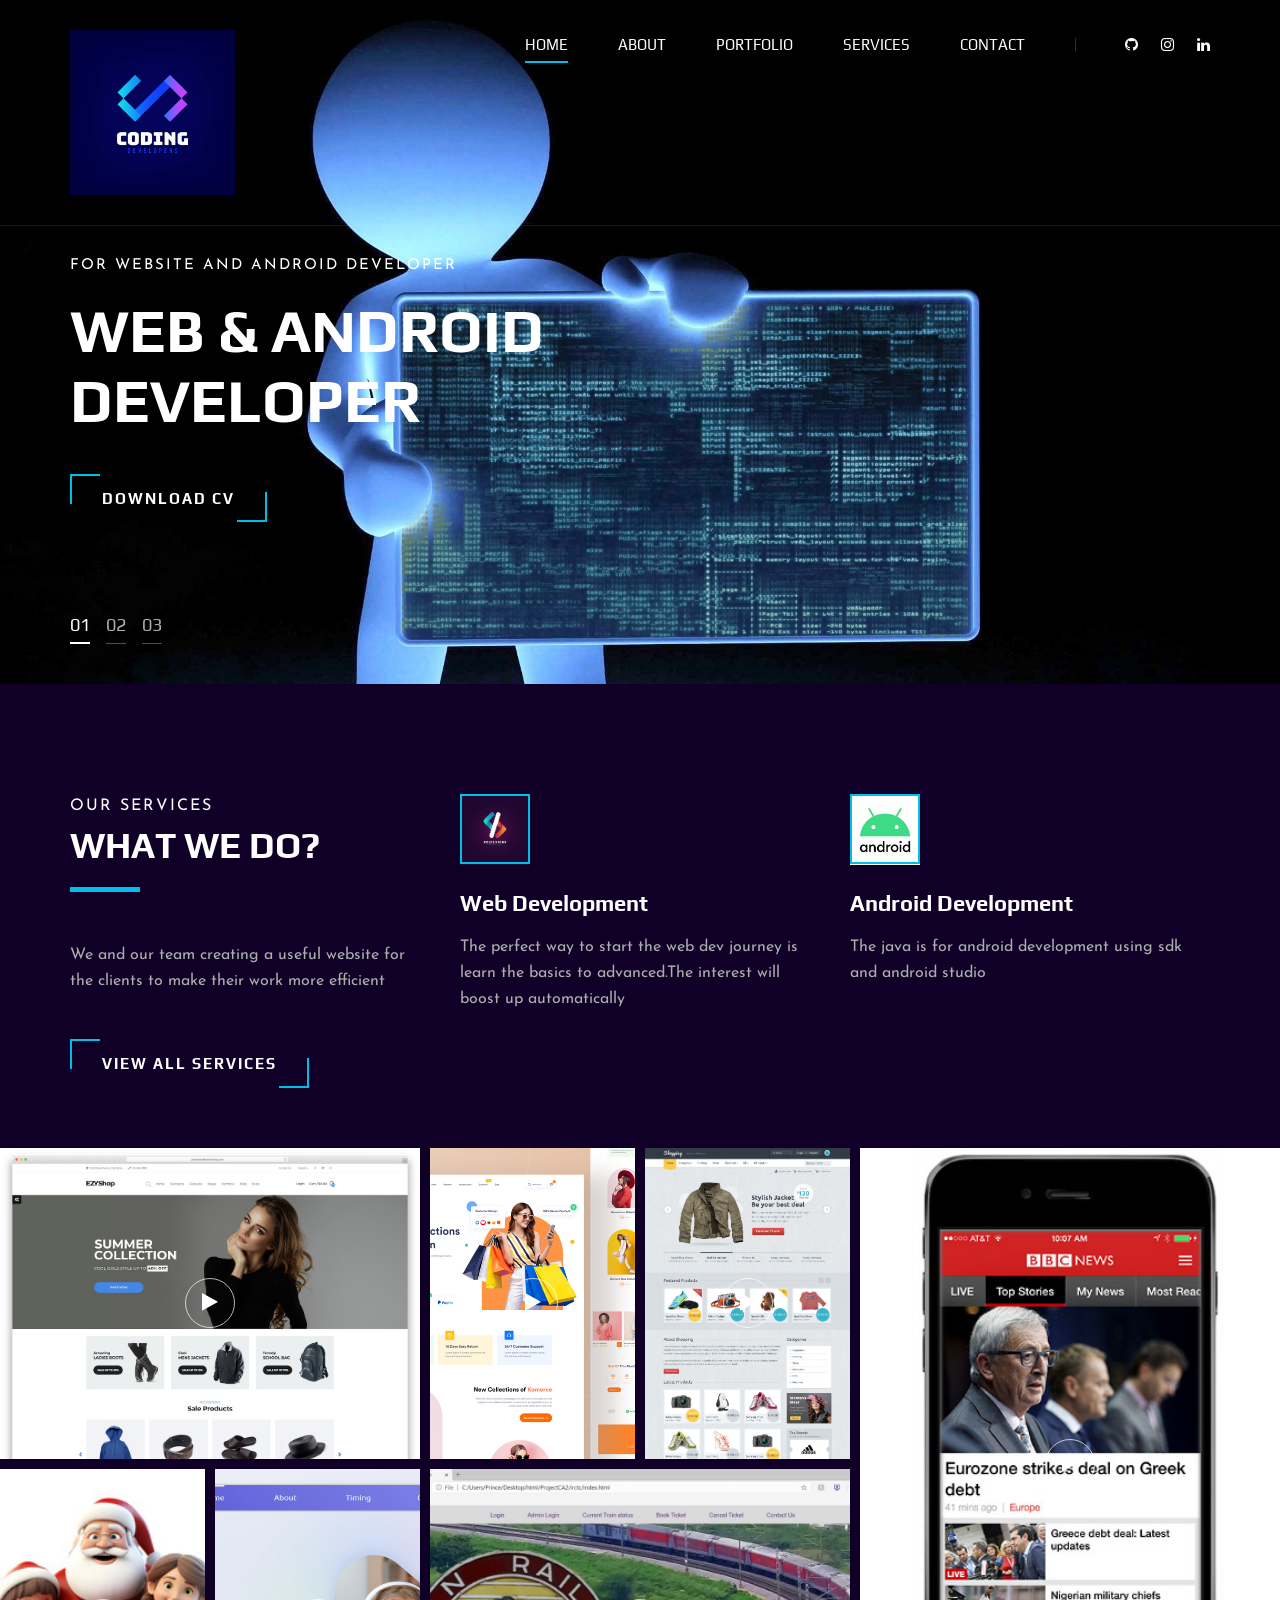
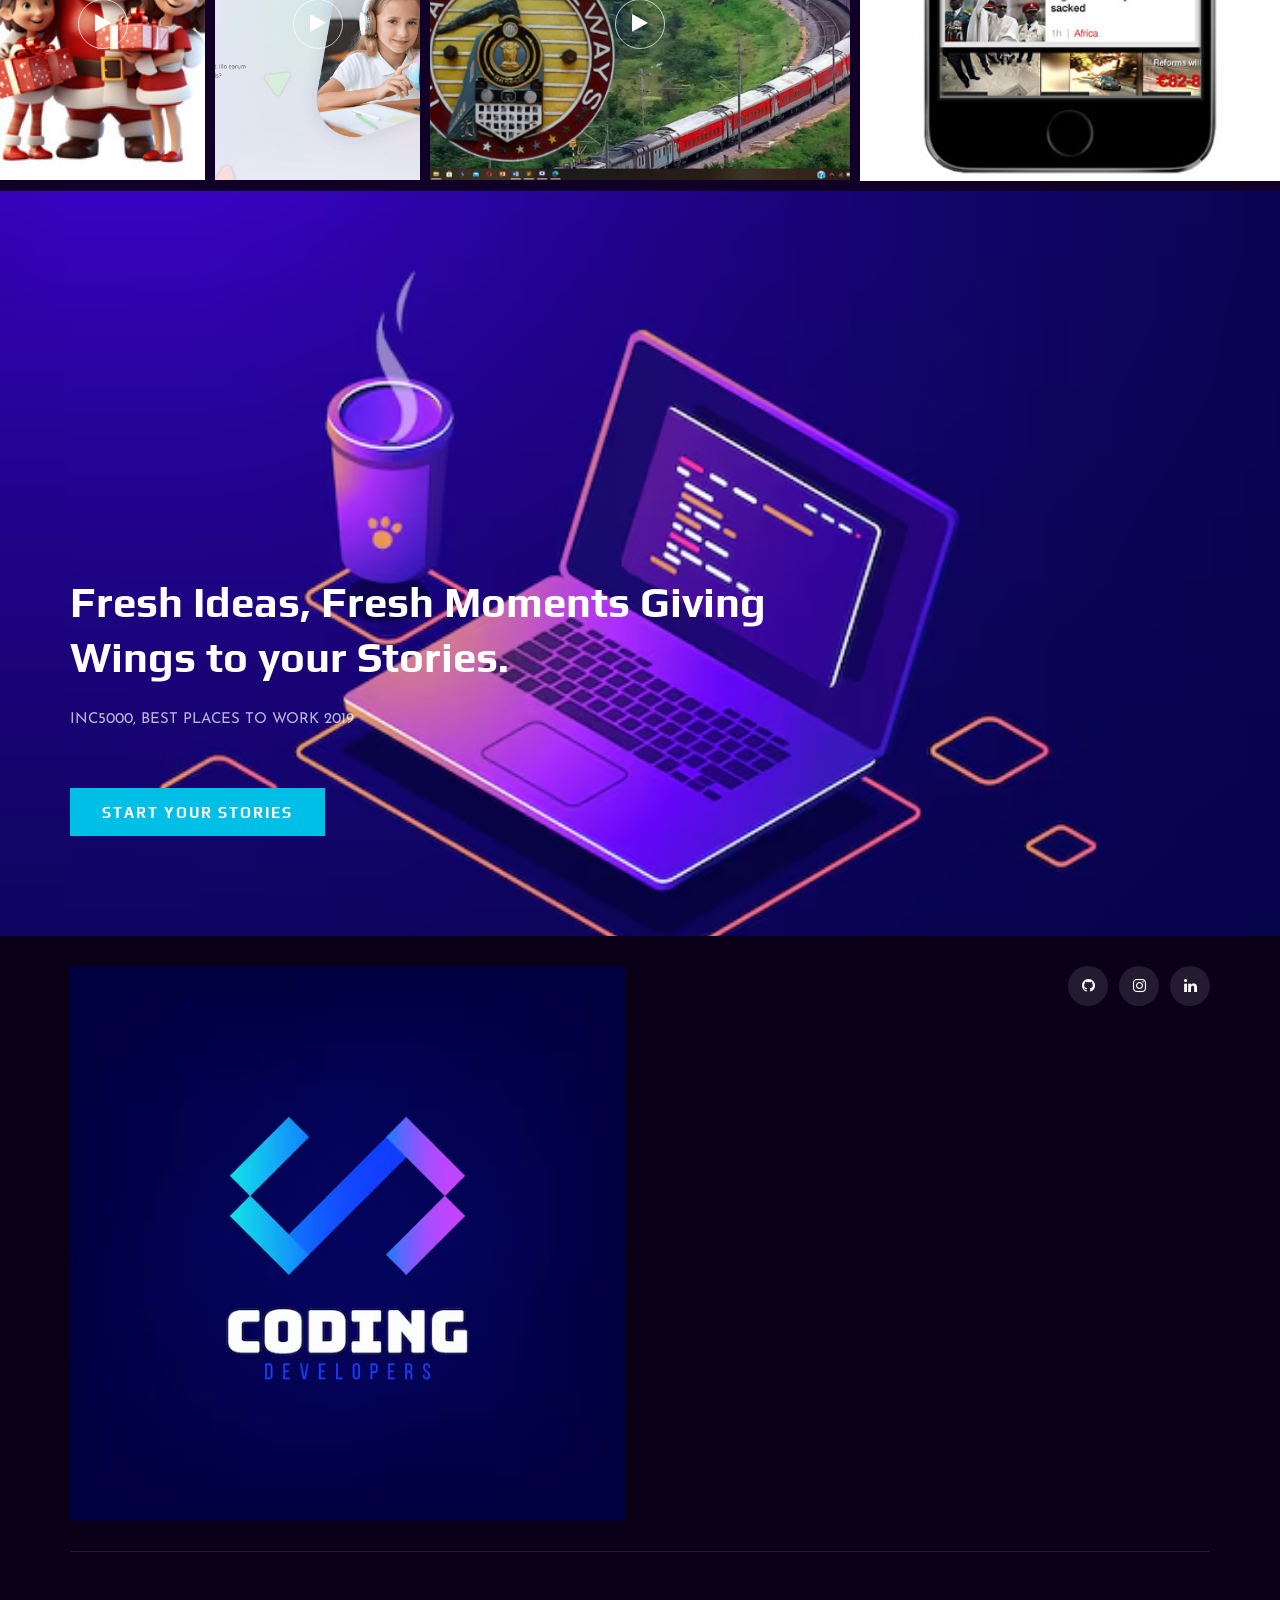
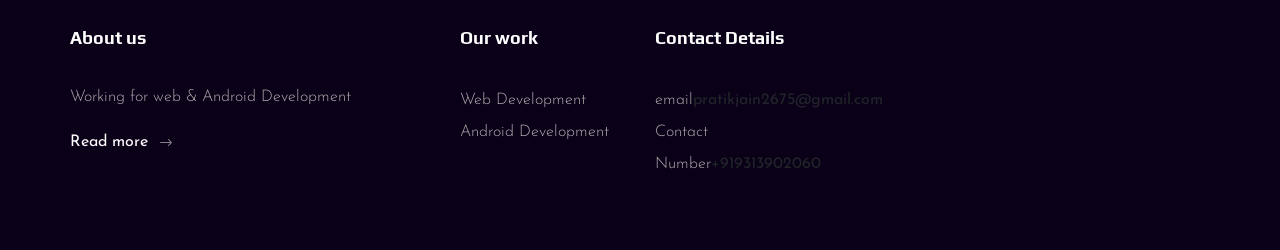
<file: my work/index.html>
<!DOCTYPE html>
<html lang="zxx">

<head>
    <meta charset="UTF-8">
    <meta name="description" content="Videograph Template">
    <meta name="keywords" content="Videograph, unica, creative, html">
    <meta name="viewport" content="width=device-width, initial-scale=1.0">
    <link rel="shortcut icon" href="img/logo/logo.png" type="image/x-icon" width="100%">
    <meta http-equiv="X-UA-Compatible" content="ie=edge">
    <title>My Portfolio</title>

    <!-- Google Font -->
    <link href="https://fonts.googleapis.com/css2?family=Play:wght@400;700&display=swap" rel="stylesheet">
    <link href="https://fonts.googleapis.com/css2?family=Josefin+Sans:wght@300;400;500;600;700&display=swap"
        rel="stylesheet">

    <!-- Css Styles -->
    <link rel="stylesheet" href="css/bootstrap.min.css" type="text/css">
    <link rel="stylesheet" href="css/font-awesome.min.css" type="text/css">
    <link rel="stylesheet" href="css/elegant-icons.css" type="text/css">
    <link rel="stylesheet" href="css/owl.carousel.min.css" type="text/css">
    <link rel="stylesheet" href="css/magnific-popup.css" type="text/css">
    <link rel="stylesheet" href="css/slicknav.min.css" type="text/css">
    <link rel="stylesheet" href="css/style.css" type="text/css">
</head>

<body>
    <!-- Page Preloder -->
    <div id="preloder">
        <div class="loader"></div>
    </div>

    <!-- Header Section Begin -->
    <header class="header">
        <div class="container">
            <div class="row">
                <div class="col-lg-2">
                    <div class="header__logo">
                        <a href="./index.html"><img src="img/logo.png" alt=""></a>
                    </div>
                </div>
                <div class="col-lg-10">
                    <div class="header__nav__option">
                        <nav class="header__nav__menu mobile-menu">
                            <ul>
                                <li class="active"><a href="./index.html">Home</a></li>
                                <li><a href="./about.html">About</a></li>
                                <li><a href="./portfolio.html">Portfolio</a></li>
                                <li><a href="./services.html">Services</a></li>
                                
                                <li><a href="./contact.html">Contact</a></li>
                            </ul>
                        </nav>
                        <div class="header__nav__social">
                            <a href="https://github.com/pratikjain2675/shopping.git"><i class="fa fa-github"></i></a>
                            <a href="#"><i class="fa fa-instagram"></i></a>
                            <a href="https://www.linkedin.com/in/pratik-jain-380788273/"><i class="fa fa-linkedin"></i></a>
                        </div>
                    </div>
                </div>
            </div>
            <div id="mobile-menu-wrap"></div>
        </div>
    </header>
    <!-- Header End -->

    <!-- Hero Section Begin -->
    <section class="hero">
        <div class="hero__slider owl-carousel">
            <div class="hero__item set-bg" data-setbg="img/hero/hero-1.jpg">
                <div class="container">
                    <div class="row">
                        <div class="col-lg-6">
                            <div class="hero__text">
                                <span>For website and android Developer</span>
                                <h2>Web & Android developer </h2>
                                <a target="_blank"class="primary-btn"href="pratikbothra_webdeveloperfresher.pdf"download>Download CV</a>
                            </div>
                        </div>
                    </div>
                </div>
            </div>
            <div class="hero__item set-bg" data-setbg="img/hero/hero-1.jpg">
                <div class="container">
                    <div class="row">
                        <div class="col-lg-6">
                            <div class="hero__text">
                                <span>For website and android Developer</span>
                                <h2>Web & Android developer</h2>
                                <a href="https://www.linkedin.com/in/pratik-bothra-380788273/" class="primary-btn">See more about us</a>
                            </div>
                        </div>
                    </div>
                </div>
            </div>
            <div class="hero__item set-bg" data-setbg="img/hero/hero-1.jpg">
                <div class="container">
                    <div class="row">
                        <div class="col-lg-6">
                            <div class="hero__text">
                                <span>Created Several Projects</span>
                                <h2>Cyber Security & Forensic</h2>
                                <a href="https://github.com/pratikjain2675" class="primary-btn">Github Projects</a>
                            </div>
                        </div>
                    </div>
                </div>
            </div>
        </div>
    </section>
    <!-- Hero Section End -->

    <!-- Services Section Begin -->
    <section class="services spad">
        <div class="container">
            <div class="row">
                <div class="col-lg-4">
                    <div class="services__title">
                        <div class="section-title">
                            <span>Our services</span>
                            <h2>What We do?</h2>
                        </div>
                        <p>We and our team creating a useful website for the clients to make their work more efficient</p>
                        <a href="#" class="primary-btn">View all services</a>
                    </div>
                </div>
                <div class="col-lg-8">
                    <div class="row">
                        <div class="col-lg-6 col-md-6 col-sm-6">
                            <div class="services__item">
                                <div class="services__item__icon">
                                    <img src="img/icons/si-1.png" alt="">
                                </div>
                                <h4>Web Development</h4>
                                <p>The perfect way to start the web dev journey is learn the basics to advanced.The interest will boost up automatically</p>
                            </div>
                        </div>
                        <div class="col-lg-6 col-md-6 col-sm-6">
                            <div class="services__item">
                                <div class="services__item__icon">
                                    <img src="img/icons/si-2.png" alt="">
                                </div>
                                <h4>Android Development</h4>
                                <p>The java is for android development using sdk and android studio</p>
                            </div>
                        </div>
                       
                    </div>
                </div>
            </div>
        </div>
    </section>
    <!-- Services Section End -->

    <!-- Work Section Begin -->
    <section class="work">
        <div class="work__gallery">
            <div class="grid-sizer"></div>
            <div class="work__item wide__item set-bg" data-setbg="img/work/work-1.jpg">
                <a href="https://www.youtube.com/watch?v=LXb3EKWsInQ" class="play-btn video-popup"><i
                        class="fa fa-play"></i></a>
                <div class="work__item__hover">
                    <h4>Web & Android Development Service</h4>
                    <ul>
                        <li>eCommerce</li>
                        <li>news application</li>
                        <li>Front-end Developer</li>
                        
                    </ul>
                </div>
            </div>
            <div class="work__item small__item set-bg" data-setbg="img/work/work-2.jpg">
                <a href=""class="play-btn video-popup"><i
                        class="fa fa-play"></i></a>
            </div>
            <div class="work__item small__item set-bg" data-setbg="img/work/work-3.jpg">
                <a href="" class="play-btn video-popup"><i
                        class="fa fa-play"></i></a>
            </div>
            <div class="work__item large__item set-bg" data-setbg="img/work/work-4.jpg">
                <a href="" class="play-btn video-popup"><i
                        class="fa fa-play"></i></a>
                <div class="work__item__hover">
                    <h4>Web & Android Development Service</h4>
                    <ul>
                        <li>eCommerce</li>
                        <li>news application</li>
                        <li>Front-end Developer</li>
                    </ul>
                </div>
            </div>
            <div class="work__item small__item set-bg" data-setbg="img/work/work-5.jpg">
                <a href="https://www.youtube.com/watch?v=LXb3EKWsInQ" class="play-btn video-popup"><i
                        class="fa fa-play"></i></a>
            </div>
            <div class="work__item small__item set-bg" data-setbg="img/work/work-6.jpg">
                <a href="https://www.youtube.com/watch?v=LXb3EKWsInQ" class="play-btn video-popup"><i
                        class="fa fa-play"></i></a>
            </div>
            <div class="work__item wide__item set-bg" data-setbg="img/work/work-7.jpg">
                <a href="https://www.youtube.com/watch?v=LXb3EKWsInQ" class="play-btn video-popup"><i
                        class="fa fa-play"></i></a>
                <div class="work__item__hover">
                    <h4>Web & Android Development Service</h4>
                    <ul>
                        <li>eCommerce</li>
                        <li>news application</li>
                        <li>Front-end Developer</li>
                    </ul>
                </div>
            </div>
        </div>
    </section>
    <!-- Work Section End -->

   
    <!-- Counter Section End -->

   
    

    <!-- Call To Action Section Begin -->
    <section class="callto spad set-bg" data-setbg="img/callto-bg.jpg">
        <div class="container">
            <div class="row">
                <div class="col-lg-8">
                    <div class="callto__text">
                        <h2>Fresh Ideas, Fresh Moments Giving Wings to your Stories.</h2>
                        <p>INC5000, Best places to work 2019</p>
                        <a href="#">Start your stories</a>
                    </div>
                </div>
            </div>
        </div>
    </section>
    <!-- Call To Action Section End -->

    <!-- Footer Section Begin -->
    <footer class="footer">
        <div class="container">
            <div class="footer__top">
                <div class="row">
                    <div class="col-lg-6 col-md-6">
                        <div class="footer__top__logo">
                            <a href="#"><img src="img/logo.png" alt=""></a>
                        </div>
                    </div>
                    <div class="col-lg-6 col-md-6">
                        <div class="footer__top__social">
                            <a href="https://github.com/pratikjain2675/shopping.git"><i class="fa fa-github"></i></a>
                            <a href="#"><i class="fa fa-instagram"></i></a>
                            <a href="https://www.linkedin.com/in/pratik-jain-380788273/"><i class="fa fa-linkedin"></i></a>
                        </div>
                    </div>
                </div>
            </div>
            <div class="footer__option">
                <div class="row">
                    <div class="col-lg-4 col-md-6 col-sm-6">
                        <div class="footer__option__item">
                            <h5>About us</h5>
                            <p>Working for web & Android Development</p>
                            <a href="#" class="read__more">Read more <span class="arrow_right"></span></a>
                        </div>
                    </div>
                    
                    <div class="col-lg-2 col-md-3 col-sm-3">
                        <div class="footer__option__item">
                            <h5>Our work</h5>
                            <ul>
                                <li><a href="#">Web Development</a></li>
                                <li><a href="#">Android Development</a></li>
                               
                            </ul>
                        </div>
                    </div>
                    
                    <div class="col-lg-2 col-md-3 col-sm-3">
                        <div class="footer__option__item">
                            <h5>Contact Details</h5>
                            <ul>
                                <li><a href="#">email</a><span>pratikjain2675@gmail.com</span></li>
                                <li><a href="#">Contact Number</a><span>+919313902060</span></li>
                               
                            </ul>
                        </div>
                    </div>
                </div>
            </div>
                    
           
    </footer>
    <!-- Footer Section End -->

    <!-- Js Plugins -->
    <script src="js/jquery-3.3.1.min.js"></script>
    <script src="js/bootstrap.min.js"></script>
    <script src="js/jquery.magnific-popup.min.js"></script>
    <script src="js/mixitup.min.js"></script>
    <script src="js/masonry.pkgd.min.js"></script>
    <script src="js/jquery.slicknav.js"></script>
    <script src="js/owl.carousel.min.js"></script>
    <script src="js/main.js"></script>
</body>

</html>
</file>
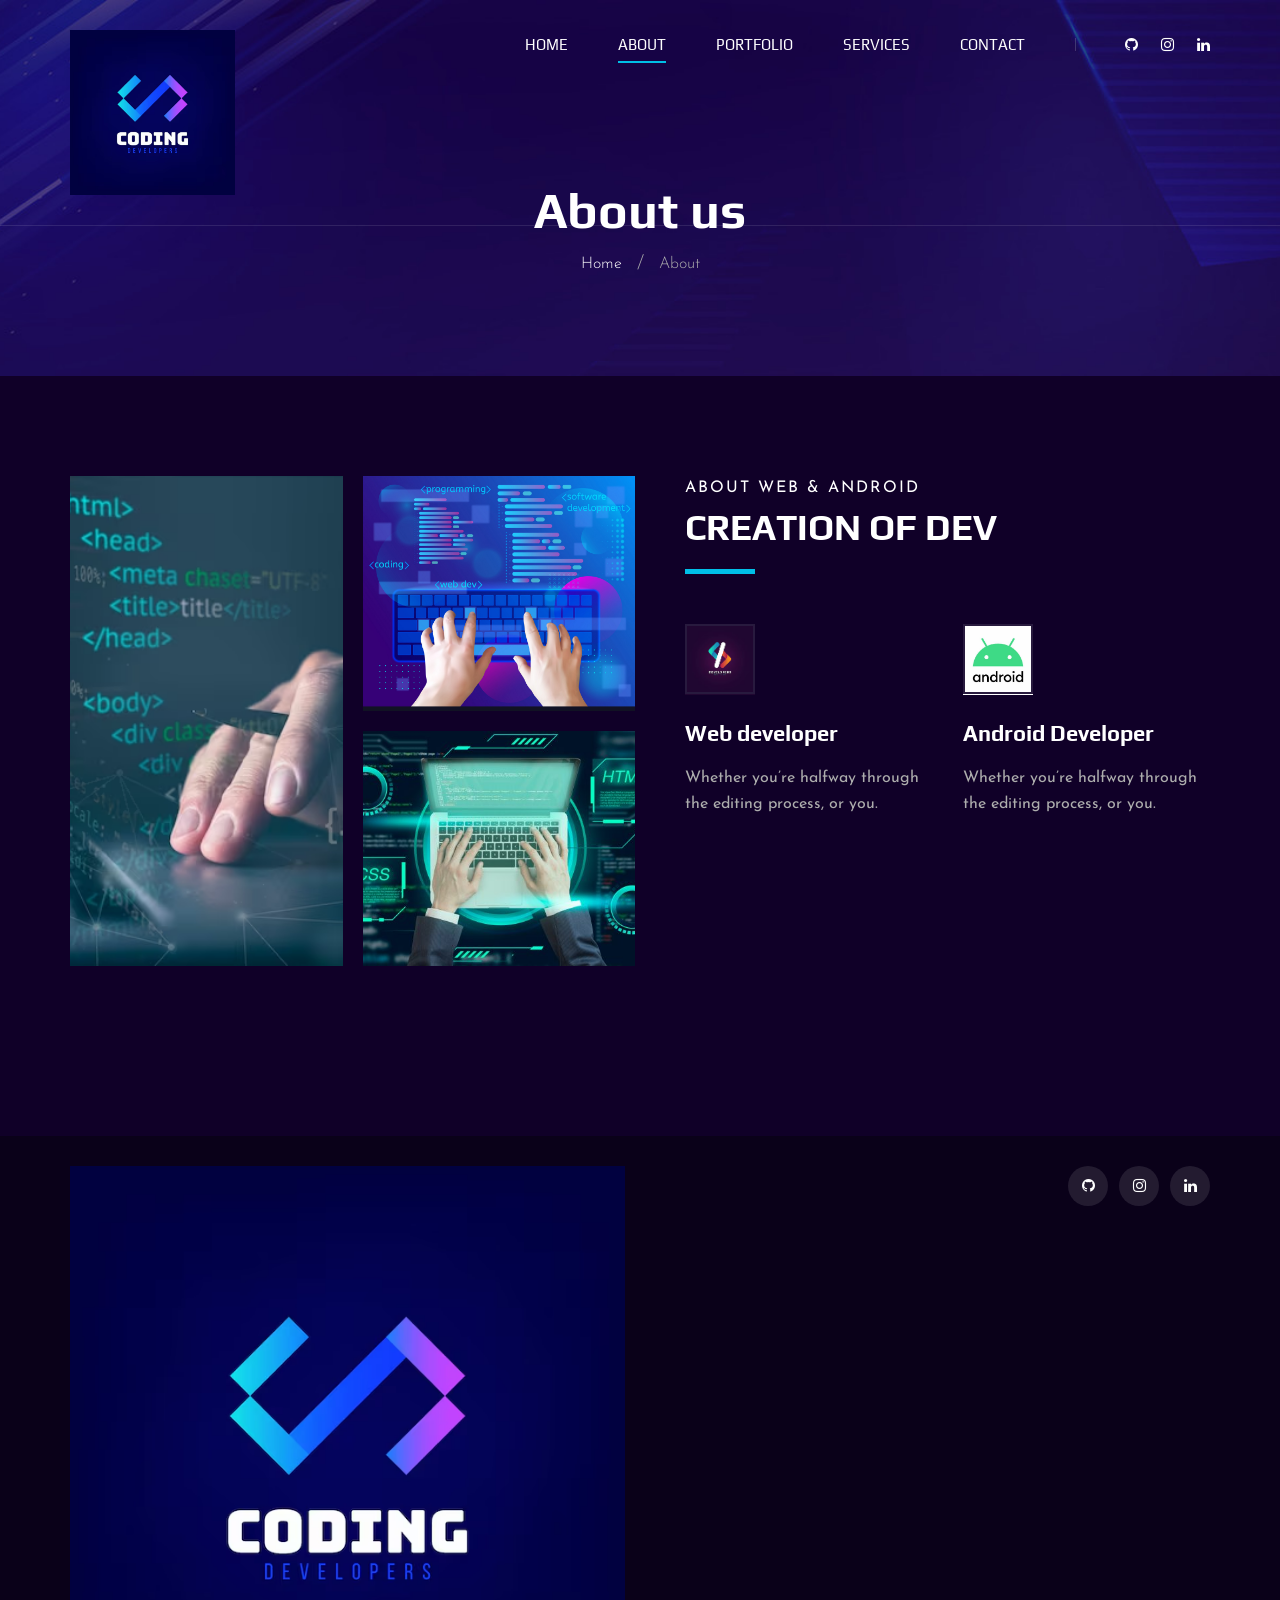
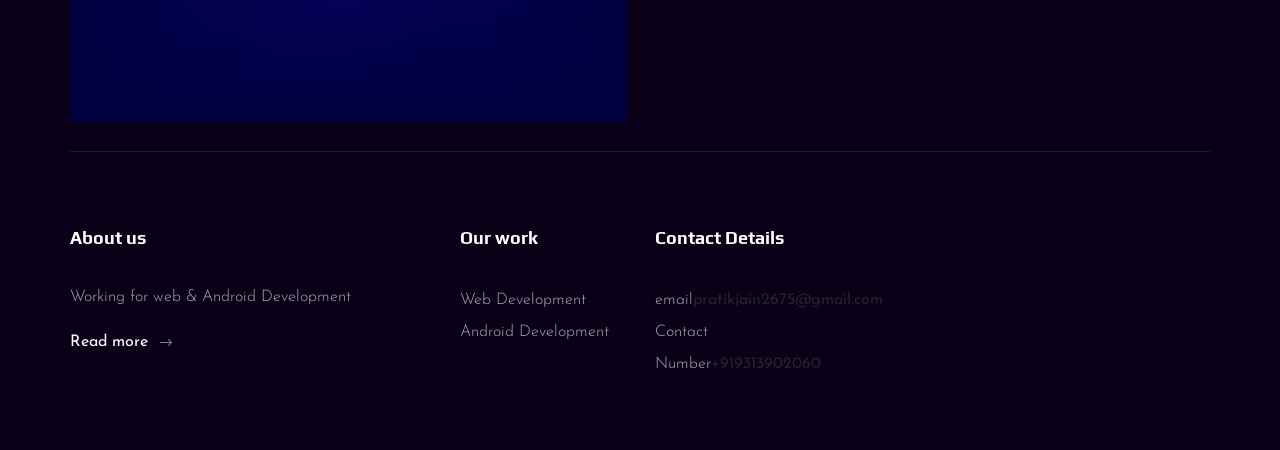
<file: my work/about.html>
<!DOCTYPE html>
<html lang="zxx">

<head>
    <meta charset="UTF-8">
    <meta name="description" content="Videograph Template">
    <meta name="keywords" content="Videograph, unica, creative, html">
    <meta name="viewport" content="width=device-width, initial-scale=1.0">
    <link rel="shortcut icon" href="img/logo/logo.png" type="image/x-icon" width="100%">
    <meta http-equiv="X-UA-Compatible" content="ie=edge">
    <title>My Portfolio</title>

    <!-- Google Font -->
    <link href="https://fonts.googleapis.com/css2?family=Play:wght@400;700&display=swap" rel="stylesheet">
    <link href="https://fonts.googleapis.com/css2?family=Josefin+Sans:wght@300;400;500;600;700&display=swap"
        rel="stylesheet">

    <!-- Css Styles -->
    <link rel="stylesheet" href="css/bootstrap.min.css" type="text/css">
    <link rel="stylesheet" href="css/font-awesome.min.css" type="text/css">
    <link rel="stylesheet" href="css/elegant-icons.css" type="text/css">
    <link rel="stylesheet" href="css/owl.carousel.min.css" type="text/css">
    <link rel="stylesheet" href="css/magnific-popup.css" type="text/css">
    <link rel="stylesheet" href="css/slicknav.min.css" type="text/css">
    <link rel="stylesheet" href="css/style.css" type="text/css">
</head>

<body>
    <!-- Page Preloder -->
    <div id="preloder">
        <div class="loader"></div>
    </div>

    <!-- Header Section Begin -->
    <header class="header">
        <div class="container">
            <div class="row">
                <div class="col-lg-2">
                    <div class="header__logo">
                        <a href="./index.html"><img src="img/logo.png" alt=""></a>
                    </div>
                </div>
                <div class="col-lg-10">
                    <div class="header__nav__option">
                        <nav class="header__nav__menu mobile-menu">
                            <ul>
                                <li><a href="./index.html">Home</a></li>
                                <li class="active"><a href="./about.html">About</a></li>
                                <li><a href="./portfolio.html">Portfolio</a></li>
                                <li><a href="./services.html">Services</a></li>
                               
                                <li><a href="./contact.html">Contact</a></li>
                            </ul>
                        </nav>
                        <div class="header__nav__social">
                            
                            <a href="https://github.com/pratikjain2675/shopping.git"><i class="fa fa-github"></i></a>
                            <a href="#"><i class="fa fa-instagram"></i></a>
                            <a href="https://www.linkedin.com/in/pratik-jain-380788273/"><i class="fa fa-linkedin"></i></a>
                        </div>
                    </div>
                </div>
            </div>
            <div id="mobile-menu-wrap"></div>
        </div>
    </header>
    <!-- Header End -->

    <!-- Breadcrumb Begin -->
    <div class="breadcrumb-option spad set-bg" data-setbg="img/breadcrumb-bg.jpg">
        <div class="container">
            <div class="row">
                <div class="col-lg-12 text-center">
                    <div class="breadcrumb__text">
                        <h2>About us</h2>
                        <div class="breadcrumb__links">
                            <a href="#">Home</a>
                            <span>About</span>
                        </div>
                    </div>
                </div>
            </div>
        </div>
    </div>
    <!-- Breadcrumb End -->

    <!-- About Section Begin -->
    <section class="about spad">
        <div class="container">
            <div class="row">
                <div class="col-lg-6">
                    <div class="about__pic">
                        <div class="row">
                            <div class="col-lg-6 col-md-6 col-sm-6">
                                <div class="about__pic__item about__pic__item--large set-bg"
                                    data-setbg="img/about/about-1.jpg"></div>
                            </div>
                            <div class="col-lg-6 col-md-6 col-sm-6">
                                <div class="row">
                                    <div class="col-lg-12">
                                        <div class="about__pic__item set-bg" data-setbg="img/about/about-2.jpg"></div>
                                    </div>
                                    <div class="col-lg-12">
                                        <div class="about__pic__item set-bg" data-setbg="img/about/about-3.jpg"></div>
                                    </div>
                                </div>
                            </div>
                        </div>
                    </div>
                </div>
                <div class="col-lg-6">
                    <div class="about__text">
                        <div class="section-title">
                            <span>About web & android</span>
                            <h2>Creation of dev</h2>
                        </div>
                        <div class="row">
                            <div class="col-lg-6 col-md-6 col-sm-6">
                                <div class="services__item">
                                    <div class="services__item__icon">
                                        <img src="img/icons/si-1.png" alt="">
                                    </div>
                                    <h4>Web developer</h4>
                                    <p>Whether you’re halfway through the editing process, or you.</p>
                                </div>
                            </div>
                            <div class="col-lg-6 col-md-6 col-sm-6">
                                <div class="services__item">
                                    <div class="services__item__icon">
                                        <img src="img/icons/si-2.png" alt="">
                                    </div>
                                    <h4>Android Developer</h4>
                                    <p>Whether you’re halfway through the editing process, or you.</p>
                                </div>
                            </div>
                        </div>
                        
                    </div>
                </div>
            </div>
        </div>
    </section>
    <!-- About Section End -->

   
    <!-- Testimonial Section End -->

    
    <!-- Counter Section End -->

   
    <!-- Footer Section Begin -->
    <footer class="footer">
        <div class="container">
            <div class="footer__top">
                <div class="row">
                    <div class="col-lg-6 col-md-6">
                        <div class="footer__top__logo">
                            <a href="#"><img src="img/logo.png" alt=""></a>
                        </div>
                    </div>
                    <div class="col-lg-6 col-md-6">
                        <div class="footer__top__social">
                            <a href="https://github.com/pratikjain2675/shopping.git"><i class="fa fa-github"></i></a>
                            <a href="#"><i class="fa fa-instagram"></i></a>
                            <a href="https://www.linkedin.com/in/pratik-jain-380788273/"><i class="fa fa-linkedin"></i></a>
                        </div>
                    </div>
                </div>
            </div>
            
            <div class="footer__option">
                <div class="row">
                    <div class="col-lg-4 col-md-6 col-sm-6">
                        <div class="footer__option__item">
                            <h5>About us</h5>
                            <p>Working for web & Android Development</p>
                            <a href="#" class="read__more">Read more <span class="arrow_right"></span></a>
                        </div>
                    </div>
                    
                    <div class="col-lg-2 col-md-3 col-sm-3">
                        <div class="footer__option__item">
                            <h5>Our work</h5>
                            <ul>
                                <li><a href="#">Web Development</a></li>
                                <li><a href="#">Android Development</a></li>
                               
                            </ul>
                        </div>
                    </div>
                    
                    <div class="col-lg-2 col-md-3 col-sm-3">
                        <div class="footer__option__item">
                            <h5>Contact Details</h5>
                            <ul>
                                <li><a href="#">email</a><span>pratikjain2675@gmail.com</span></li>
                                <li><a href="#">Contact Number</a><span>+919313902060</span></li>
                               
                            </ul>
                        </div>
                    </div>
                </div>
            </div>
                    
           
    </footer>
   
    <!-- Js Plugins -->
    <script src="js/jquery-3.3.1.min.js"></script>
    <script src="js/bootstrap.min.js"></script>
    <script src="js/jquery.magnific-popup.min.js"></script>
    <script src="js/mixitup.min.js"></script>
    <script src="js/masonry.pkgd.min.js"></script>
    <script src="js/jquery.slicknav.js"></script>
    <script src="js/owl.carousel.min.js"></script>
    <script src="js/main.js"></script>
</body>

</html>
</file>
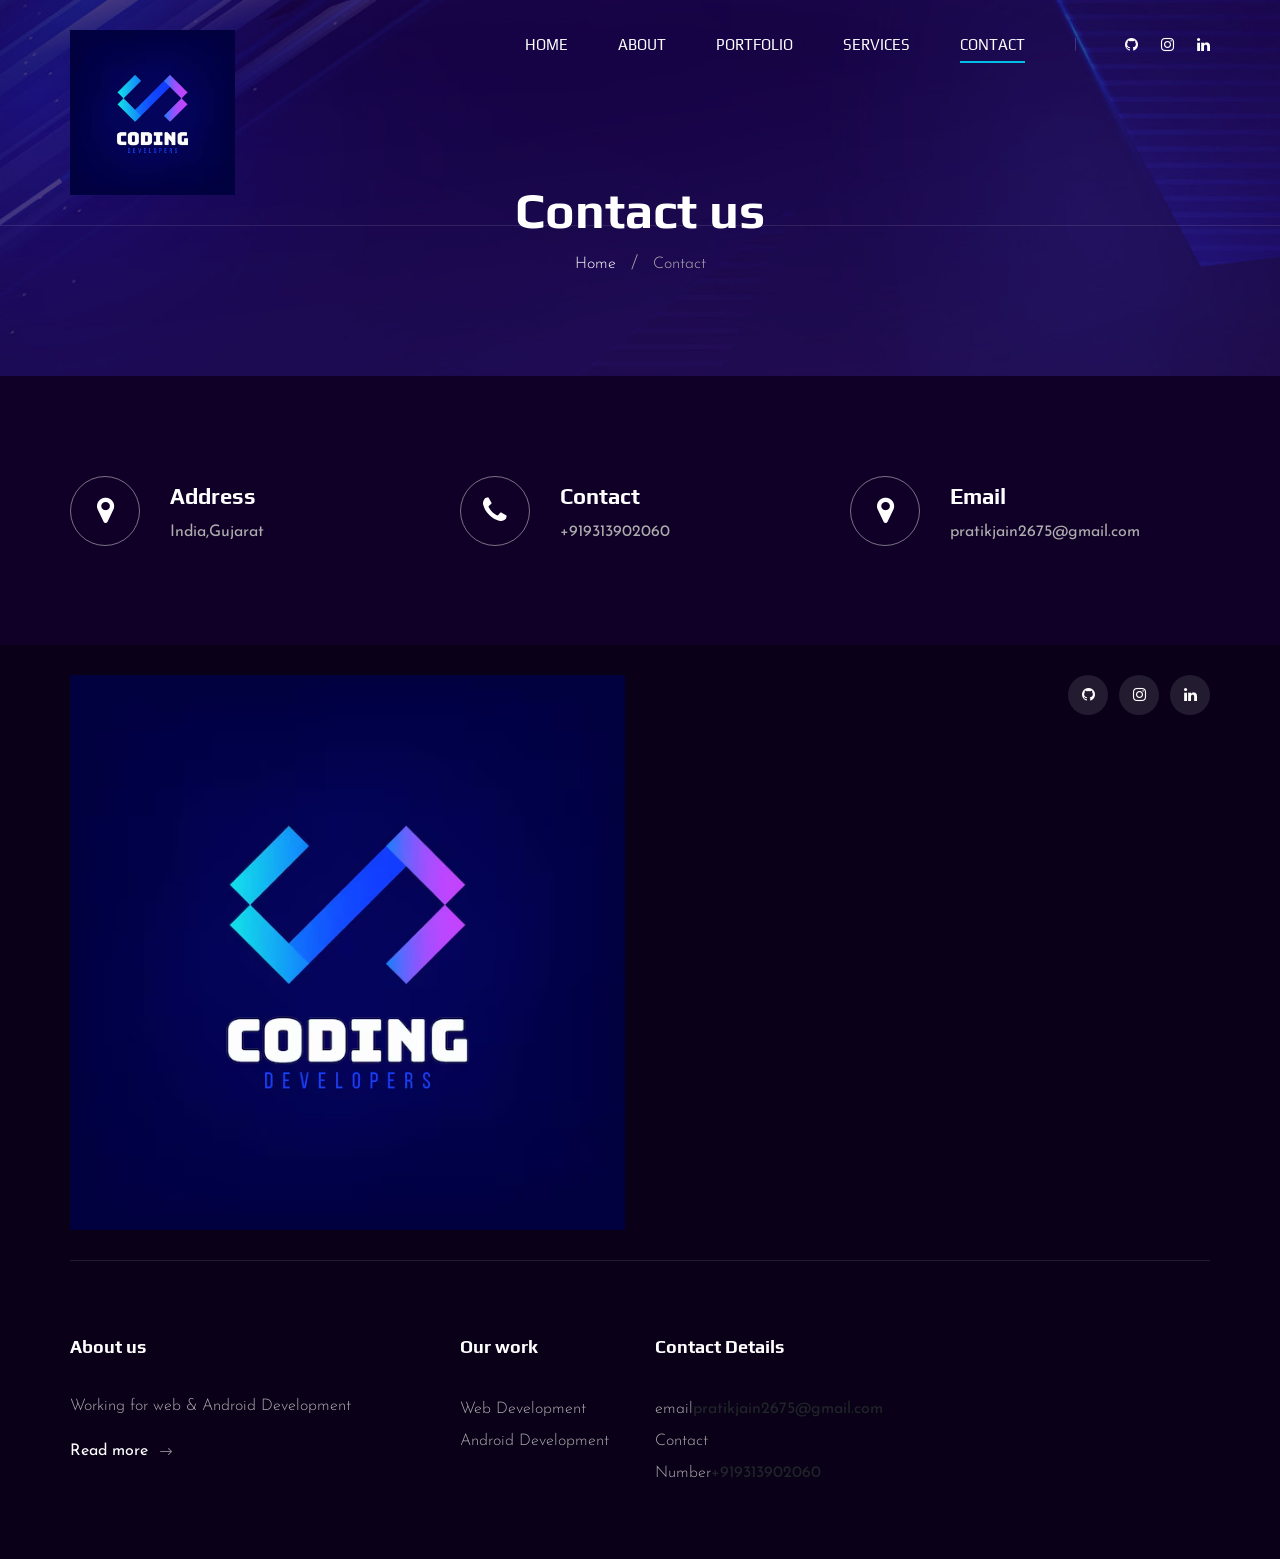
<file: my work/contact.html>
<!DOCTYPE html>
<html lang="zxx">

<head>
    <meta charset="UTF-8">
    <meta name="description" content="Videograph Template">
    <meta name="keywords" content="Videograph, unica, creative, html">
    <meta name="viewport" content="width=device-width, initial-scale=1.0">
    <link rel="shortcut icon" href="img/logo/logo.png" type="image/x-icon" width="100%">
    <meta http-equiv="X-UA-Compatible" content="ie=edge">
    <title>My Portfolio</title>

    <!-- Google Font -->
    <link href="https://fonts.googleapis.com/css2?family=Play:wght@400;700&display=swap" rel="stylesheet">
    <link href="https://fonts.googleapis.com/css2?family=Josefin+Sans:wght@300;400;500;600;700&display=swap"
        rel="stylesheet">

    <!-- Css Styles -->
    <link rel="stylesheet" href="css/bootstrap.min.css" type="text/css">
    <link rel="stylesheet" href="css/font-awesome.min.css" type="text/css">
    <link rel="stylesheet" href="css/elegant-icons.css" type="text/css">
    <link rel="stylesheet" href="css/owl.carousel.min.css" type="text/css">
    <link rel="stylesheet" href="css/magnific-popup.css" type="text/css">
    <link rel="stylesheet" href="css/slicknav.min.css" type="text/css">
    <link rel="stylesheet" href="css/style.css" type="text/css">
</head>

<body>
    <!-- Page Preloder -->
    <div id="preloder">
        <div class="loader"></div>
    </div>

    <!-- Header Section Begin -->
    <header class="header">
        <div class="container">
            <div class="row">
                <div class="col-lg-2">
                    <div class="header__logo">
                        <a href="./index.html"><img src="img/logo.png" alt=""></a>
                    </div>
                </div>
                <div class="col-lg-10">
                    <div class="header__nav__option">
                        <nav class="header__nav__menu mobile-menu">
                            <ul>
                                <li><a href="./index.html">Home</a></li>
                                <li><a href="./about.html">About</a></li>
                                <li><a href="./portfolio.html">Portfolio</a></li>
                                <li><a href="./services.html">Services</a></li>
                                
                                <li class="active"><a href="./contact.html">Contact</a></li>
                            </ul>
                        </nav>
                        <div class="header__nav__social">
                            <a href="https://github.com/pratikjain2675/shopping.git"><i class="fa fa-github"></i></a>
                            <a href="#"><i class="fa fa-instagram"></i></a>
                            <a href="https://www.linkedin.com/in/pratik-jain-380788273/"><i class="fa fa-linkedin"></i></a>
                        </div>
                    </div>
                </div>
            </div>
            <div id="mobile-menu-wrap"></div>
        </div>
    </header>
    <!-- Header End -->

    <!-- Breadcrumb Begin -->
    <div class="breadcrumb-option spad set-bg" data-setbg="img/breadcrumb-bg.jpg">
        <div class="container">
            <div class="row">
                <div class="col-lg-12 text-center">
                    <div class="breadcrumb__text">
                        <h2>Contact us</h2>
                        <div class="breadcrumb__links">
                            <a href="#">Home</a>
                            <span>Contact</span>
                        </div>
                    </div>
                </div>
            </div>
        </div>
    </div>
    <!-- Breadcrumb End -->

    <!-- Contact Widget Section Begin -->
    <section class="contact-widget spad">
        <div class="container">
            <div class="row">
                <div class="col-lg-4 col-md-6 col-md-6 col-md-3">
                    <div class="contact__widget__item">
                        <div class="contact__widget__item__icon">
                            <i class="fa fa-map-marker"></i>
                        </div>
                        <div class="contact__widget__item__text">
                            <h4>Address</h4>
                            <p>India,Gujarat</p>
                        </div>
                    </div>
                </div>
                <div class="col-lg-4 col-md-6 col-md-6 col-md-3">
                    <div class="contact__widget__item">
                        <div class="contact__widget__item__icon">
                            <i class="fa fa-phone"></i>
                        </div>
                        <div class="contact__widget__item__text">
                            <h4>Contact</h4>
                            <p>+919313902060</p>
                        </div>
                    </div>
                </div>
                <div class="col-lg-4 col-md-6 col-md-6 col-md-3">
                    <div class="contact__widget__item">
                        <div class="contact__widget__item__icon">
                            <i class="fa fa-map-marker"></i>
                        </div>
                        <div class="contact__widget__item__text">
                            <h4>Email</h4>
                            <p>pratikjain2675@gmail.com</p>
                        </div>
                    </div>
                </div>
            </div>
        </div>
    </section>
    <!-- Contact Widget Section End -->

    <!-- Call To Action Section Begin -->
    
    <!-- Call To Action Section End -->

    <!-- Footer Section Begin -->
    <footer class="footer">
        <div class="container">
            <div class="footer__top">
                <div class="row">
                    <div class="col-lg-6 col-md-6">
                        <div class="footer__top__logo">
                            <a href="#"><img src="img/logo.png" alt=""></a>
                        </div>
                    </div>
                    <div class="col-lg-6 col-md-6">
                        <div class="footer__top__social">
                            <a href="https://github.com/pratikjain2675/shopping.git"><i class="fa fa-github"></i></a>
                            <a href="#"><i class="fa fa-instagram"></i></a>
                            <a href="https://www.linkedin.com/in/pratik-jain-380788273/"><i class="fa fa-linkedin"></i></a>
                        </div>
                    </div>
                </div>
            </div>
            <div class="footer__option">
                <div class="row">
                    <div class="col-lg-4 col-md-6 col-sm-6">
                        <div class="footer__option__item">
                            <h5>About us</h5>
                            <p>Working for web & Android Development</p>
                            <a href="#" class="read__more">Read more <span class="arrow_right"></span></a>
                        </div>
                    </div>
                    
                    <div class="col-lg-2 col-md-3 col-sm-3">
                        <div class="footer__option__item">
                            <h5>Our work</h5>
                            <ul>
                                <li><a href="#">Web Development</a></li>
                                <li><a href="#">Android Development</a></li>
                               
                            </ul>
                        </div>
                    </div>
                    
                    <div class="col-lg-2 col-md-3 col-sm-3">
                        <div class="footer__option__item">
                            <h5>Contact Details</h5>
                            <ul>
                                <li><a href="#">email</a><span>pratikjain2675@gmail.com</span></li>
                                <li><a href="#">Contact Number</a><span>+919313902060</span></li>
                               
                            </ul>
                        </div>
                    </div>
                </div>
            </div>
                    
           
    </footer>
   
    <!-- Js Plugins -->
    <script src="js/jquery-3.3.1.min.js"></script>
    <script src="js/bootstrap.min.js"></script>
    <script src="js/jquery.magnific-popup.min.js"></script>
    <script src="js/mixitup.min.js"></script>
    <script src="js/masonry.pkgd.min.js"></script>
    <script src="js/jquery.slicknav.js"></script>
    <script src="js/owl.carousel.min.js"></script>
    <script src="js/main.js"></script>
</body>

</html>
</file>
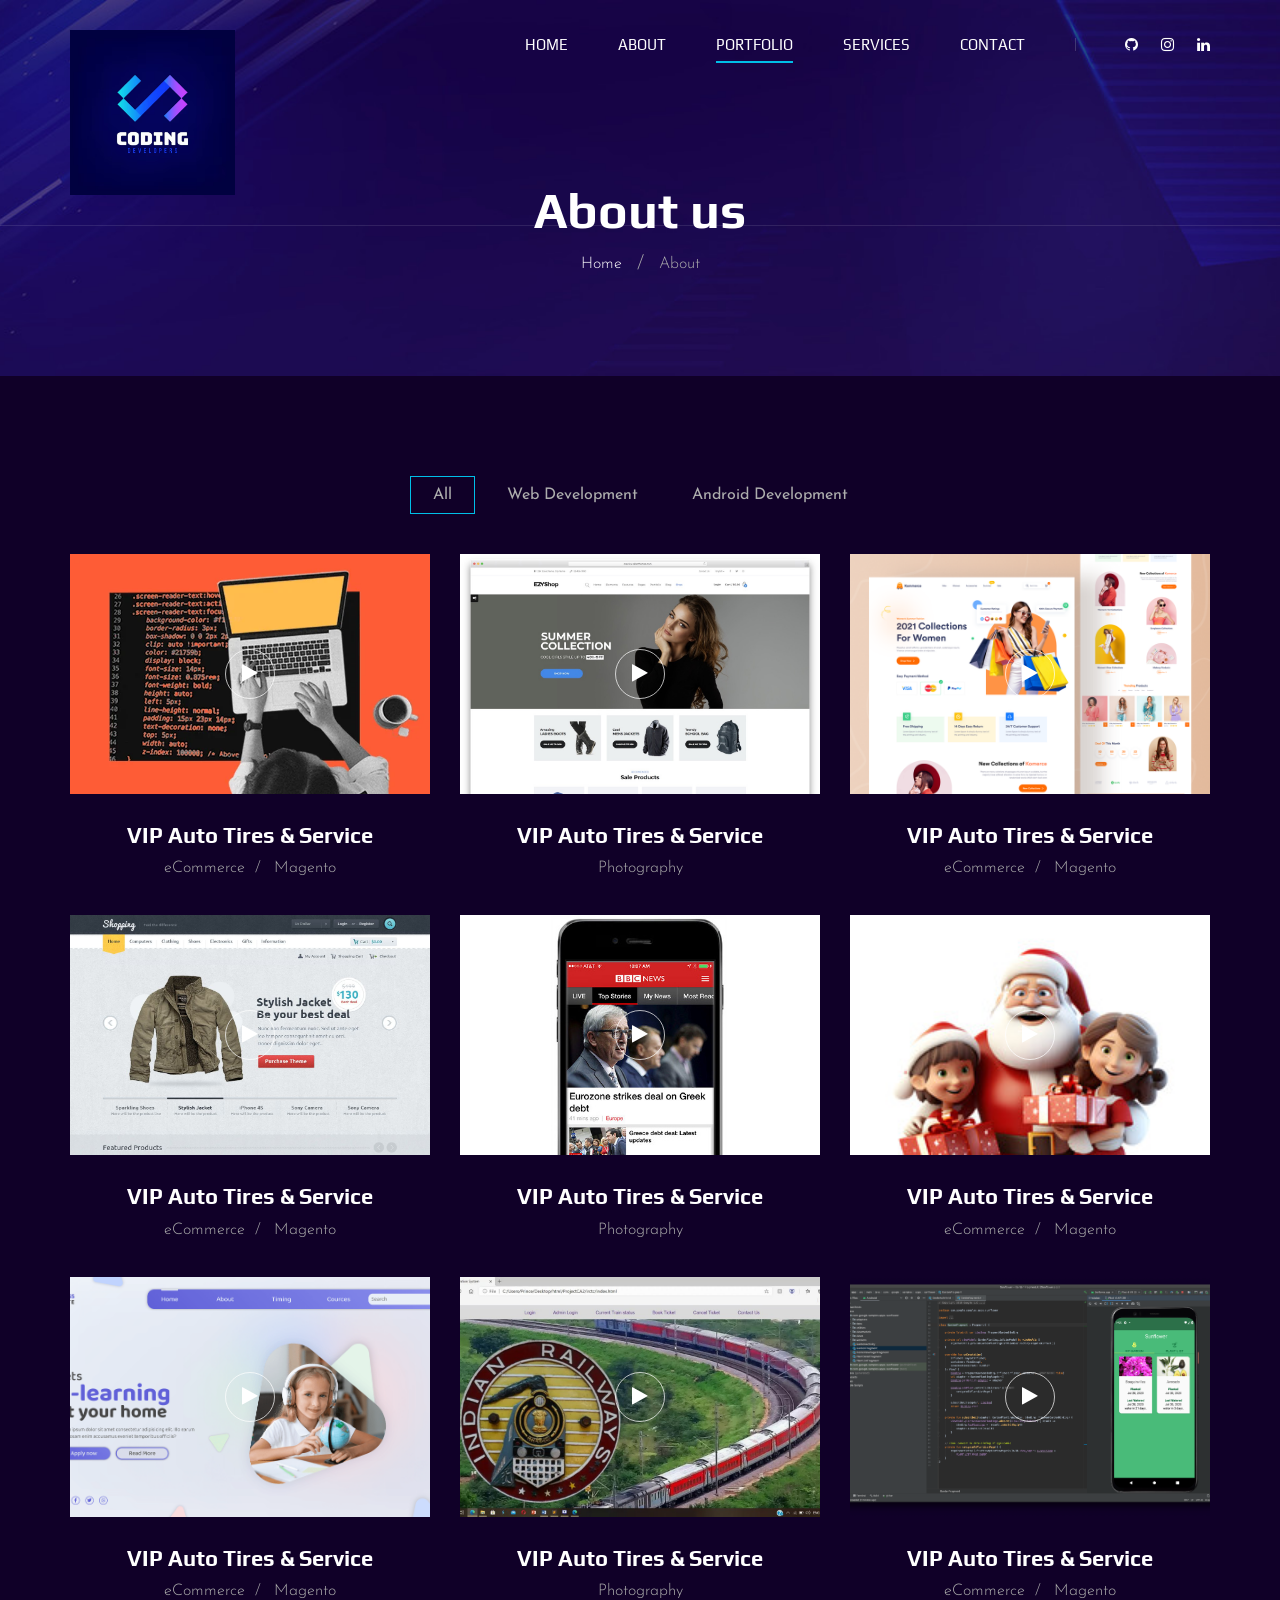
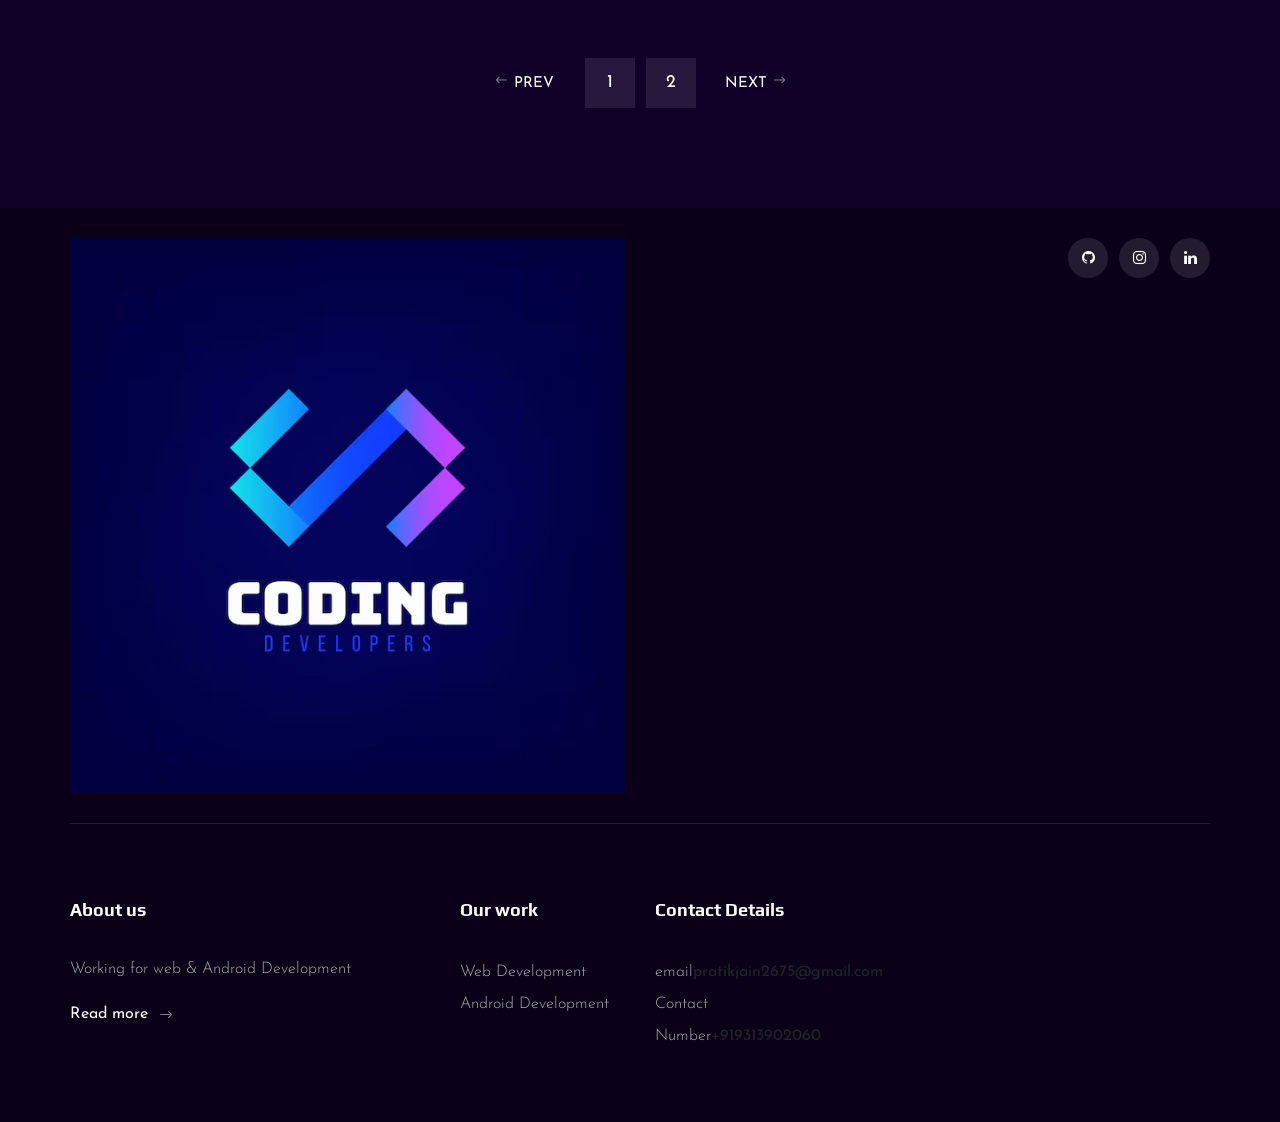
<file: my work/portfolio.html>
<!DOCTYPE html>
<html lang="zxx">

<head>
    <meta charset="UTF-8">
    <meta name="description" content="Videograph Template">
    <meta name="keywords" content="Videograph, unica, creative, html">
    <meta name="viewport" content="width=device-width, initial-scale=1.0">
    <link rel="shortcut icon" href="img/logo/logo.png" type="image/x-icon" width="100%">
    <meta http-equiv="X-UA-Compatible" content="ie=edge">
    <title>My Portfolio</title>

    <!-- Google Font -->
    <link href="https://fonts.googleapis.com/css2?family=Play:wght@400;700&display=swap" rel="stylesheet">
    <link href="https://fonts.googleapis.com/css2?family=Josefin+Sans:wght@300;400;500;600;700&display=swap"
        rel="stylesheet">

    <!-- Css Styles -->
    <link rel="stylesheet" href="css/bootstrap.min.css" type="text/css">
    <link rel="stylesheet" href="css/font-awesome.min.css" type="text/css">
    <link rel="stylesheet" href="css/elegant-icons.css" type="text/css">
    <link rel="stylesheet" href="css/owl.carousel.min.css" type="text/css">
    <link rel="stylesheet" href="css/magnific-popup.css" type="text/css">
    <link rel="stylesheet" href="css/slicknav.min.css" type="text/css">
    <link rel="stylesheet" href="css/style.css" type="text/css">
</head>

<body>
    <!-- Page Preloder -->
    <div id="preloder">
        <div class="loader"></div>
    </div>

    <!-- Header Section Begin -->
    <header class="header">
        <div class="container">
            <div class="row">
                <div class="col-lg-2">
                    <div class="header__logo">
                        <a href="./index.html"><img src="img/logo.png" alt=""></a>
                    </div>
                </div>
                <div class="col-lg-10">
                    <div class="header__nav__option">
                        <nav class="header__nav__menu mobile-menu">
                            <ul>
                                <li><a href="./index.html">Home</a></li>
                                <li><a href="./about.html">About</a></li>
                                <li class="active"><a href="./portfolio.html">Portfolio</a></li>
                                <li><a href="./services.html">Services</a></li>
                               
                                <li><a href="./contact.html">Contact</a></li>
                            </ul>
                        </nav>
                        <div class="header__nav__social">
                            <a href="https://github.com/pratikjain2675/shopping.git"><i class="fa fa-github"></i></a>
                            <a href="#"><i class="fa fa-instagram"></i></a>
                            <a href="https://www.linkedin.com/in/pratik-jain-380788273/"><i class="fa fa-linkedin"></i></a>
                        </div>
                    </div>
                </div>
            </div>
            <div id="mobile-menu-wrap"></div>
        </div>
    </header>
    <!-- Header End -->

    <!-- Breadcrumb Begin -->
    <div class="breadcrumb-option spad set-bg" data-setbg="img/breadcrumb-bg.jpg">
        <div class="container">
            <div class="row">
                <div class="col-lg-12 text-center">
                    <div class="breadcrumb__text">
                        <h2>About us</h2>
                        <div class="breadcrumb__links">
                            <a href="#">Home</a>
                            <span>About</span>
                        </div>
                    </div>
                </div>
            </div>
        </div>
    </div>
    <!-- Breadcrumb End -->

    <!-- Portfolio Section Begin -->
    <section class="portfolio spad">
        <div class="container">
            <div class="row">
                <div class="col-lg-12">
                    <ul class="portfolio__filter">
                        <li class="active" data-filter="*">All</li>
                        <li data-filter=".web">Web Development</li>
                         <li data-filter=" .ecommerce">Android Development</li>
                    </ul>
                </div>
            </div>
            <div class="row portfolio__gallery">
                <div class="col-lg-4 col-md-6 col-sm-6 mix branding">
                    <div class="portfolio__item">
                        <div class="portfolio__item__video set-bg" data-setbg="img/portfolio/w1.png">
                            <a href="https://www.youtube.com/watch?v=LXb3EKWsInQ" class="play-btn video-popup"><i
                                    class="fa fa-play"></i></a>
                        </div>
                        <div class="portfolio__item__text">
                            <h4>VIP Auto Tires & Service</h4>
                            <ul>
                                <li>eCommerce</li>
                                <li>Magento</li>
                            </ul>
                        </div>
                    </div>
                </div>
                <div class="col-lg-4 col-md-6 col-sm-6 mix digital-marketing">
                    <div class="portfolio__item">
                        <div class="portfolio__item__video set-bg" data-setbg="img/portfolio/work-1.jpg">
                            <a href="https://www.youtube.com/watch?v=LXb3EKWsInQ" class="play-btn video-popup"><i
                                    class="fa fa-play"></i></a>
                        </div>
                        <div class="portfolio__item__text">
                            <h4>VIP Auto Tires & Service</h4>
                            <span>Photography</span>
                        </div>
                    </div>
                </div>
                <div class="col-lg-4 col-md-6 col-sm-6 mix web">
                    <div class="portfolio__item">
                        <div class="portfolio__item__video set-bg" data-setbg="img/portfolio/work-2.jpg">
                            <a href="https://www.youtube.com/watch?v=LXb3EKWsInQ" class="play-btn video-popup"><i
                                    class="fa fa-play"></i></a>
                        </div>
                        <div class="portfolio__item__text">
                            <h4>VIP Auto Tires & Service</h4>
                            <ul>
                                <li>eCommerce</li>
                                <li>Magento</li>
                            </ul>
                        </div>
                    </div>
                </div>
                <div class="col-lg-4 col-md-6 col-sm-6 mix photography">
                    <div class="portfolio__item">
                        <div class="portfolio__item__video set-bg" data-setbg="img/portfolio/work-3.jpg">
                            <a href="https://www.youtube.com/watch?v=LXb3EKWsInQ" class="play-btn video-popup"><i
                                    class="fa fa-play"></i></a>
                        </div>
                        <div class="portfolio__item__text">
                            <h4>VIP Auto Tires & Service</h4>
                            <ul>
                                <li>eCommerce</li>
                                <li>Magento</li>
                            </ul>
                        </div>
                    </div>
                </div>
                <div class="col-lg-4 col-md-6 col-sm-6 mix ecommerce">
                    <div class="portfolio__item">
                        <div class="portfolio__item__video set-bg" data-setbg="img/portfolio/work-4.jpg">
                            <a href="https://www.youtube.com/watch?v=LXb3EKWsInQ" class="play-btn video-popup"><i
                                    class="fa fa-play"></i></a>
                        </div>
                        <div class="portfolio__item__text">
                            <h4>VIP Auto Tires & Service</h4>
                            <span>Photography</span>
                        </div>
                    </div>
                </div>
                <div class="col-lg-4 col-md-6 col-sm-6 mix branding">
                    <div class="portfolio__item">
                        <div class="portfolio__item__video set-bg" data-setbg="img/portfolio/work-5.jpg">
                            <a href="https://www.youtube.com/watch?v=LXb3EKWsInQ" class="play-btn video-popup"><i
                                    class="fa fa-play"></i></a>
                        </div>
                        <div class="portfolio__item__text">
                            <h4>VIP Auto Tires & Service</h4>
                            <ul>
                                <li>eCommerce</li>
                                <li>Magento</li>
                            </ul>
                        </div>
                    </div>
                </div>
                <div class="col-lg-4 col-md-6 col-sm-6 mix web">
                    <div class="portfolio__item">
                        <div class="portfolio__item__video set-bg" data-setbg="img/portfolio/work-6.jpg">
                            <a href="https://www.youtube.com/watch?v=LXb3EKWsInQ" class="play-btn video-popup"><i
                                    class="fa fa-play"></i></a>
                        </div>
                        <div class="portfolio__item__text">
                            <h4>VIP Auto Tires & Service</h4>
                            <ul>
                                <li>eCommerce</li>
                                <li>Magento</li>
                            </ul>
                        </div>
                    </div>
                </div>
                <div class="col-lg-4 col-md-6 col-sm-6 mix photography">
                    <div class="portfolio__item">
                        <div class="portfolio__item__video set-bg" data-setbg="img/portfolio/work-7.jpg">
                            <a href="https://www.youtube.com/watch?v=LXb3EKWsInQ" class="play-btn video-popup"><i
                                    class="fa fa-play"></i></a>
                        </div>
                        <div class="portfolio__item__text">
                            <h4>VIP Auto Tires & Service</h4>
                            <span>Photography</span>
                        </div>
                    </div>
                </div>
                <div class="col-lg-4 col-md-6 col-sm-6 mix ecommerce">
                    <div class="portfolio__item">
                        <div class="portfolio__item__video set-bg" data-setbg="img/portfolio/w2.png">
                            <a href="https://www.youtube.com/watch?v=LXb3EKWsInQ" class="play-btn video-popup"><i
                                    class="fa fa-play"></i></a>
                        </div>
                        <div class="portfolio__item__text">
                            <h4>VIP Auto Tires & Service</h4>
                            <ul>
                                <li>eCommerce</li>
                                <li>Magento</li>
                            </ul>
                        </div>
                    </div>
                </div>
            </div>
            <div class="row">
                <div class="col-lg-12">
                    <div class="pagination__option">
                        <a href="#" class="arrow__pagination left__arrow"><span class="arrow_left"></span> Prev</a>
                        <a href="#" class="number__pagination">1</a>
                        <a href="#" class="number__pagination">2</a>
                        <a href="#" class="arrow__pagination right__arrow">Next <span class="arrow_right"></span></a>
                    </div>
                </div>
            </div>
        </div>
    </section>
    <!-- Portfolio Section End -->

     <!-- Footer Section Begin -->
     <footer class="footer">
        <div class="container">
            <div class="footer__top">
                <div class="row">
                    <div class="col-lg-6 col-md-6">
                        <div class="footer__top__logo">
                            <a href="#"><img src="img/logo.png" alt=""></a>
                        </div>
                    </div>
                    <div class="col-lg-6 col-md-6">
                        <div class="footer__top__social">
                            <a href="https://github.com/pratikjain2675/shopping.git"><i class="fa fa-github"></i></a>
                            <a href="#"><i class="fa fa-instagram"></i></a>
                            <a href="https://www.linkedin.com/in/pratik-jain-380788273/"><i class="fa fa-linkedin"></i></a>
                        </div>
                    </div>
                </div>
            </div>
            <div class="footer__option">
                <div class="row">
                    <div class="col-lg-4 col-md-6 col-sm-6">
                        <div class="footer__option__item">
                            <h5>About us</h5>
                            <p>Working for web & Android Development</p>
                            <a href="#" class="read__more">Read more <span class="arrow_right"></span></a>
                        </div>
                    </div>
                    
                    <div class="col-lg-2 col-md-3 col-sm-3">
                        <div class="footer__option__item">
                            <h5>Our work</h5>
                            <ul>
                                <li><a href="#">Web Development</a></li>
                                <li><a href="#">Android Development</a></li>
                               
                            </ul>
                        </div>
                    </div>
                    
                    <div class="col-lg-2 col-md-3 col-sm-3">
                        <div class="footer__option__item">
                            <h5>Contact Details</h5>
                            <ul>
                                <li><a href="#">email</a><span>pratikjain2675@gmail.com</span></li>
                                <li><a href="#">Contact Number</a><span>+919313902060</span></li>
                               
                            </ul>
                        </div>
                    </div>
                </div>
            </div>
                    
           
    </footer>
   
    <!-- Footer Section End -->

    <!-- Js Plugins -->
    <script src="js/jquery-3.3.1.min.js"></script>
    <script src="js/bootstrap.min.js"></script>
    <script src="js/jquery.magnific-popup.min.js"></script>
    <script src="js/mixitup.min.js"></script>
    <script src="js/masonry.pkgd.min.js"></script>
    <script src="js/jquery.slicknav.js"></script>
    <script src="js/owl.carousel.min.js"></script>
    <script src="js/main.js"></script>
</body>

</html>
</file>
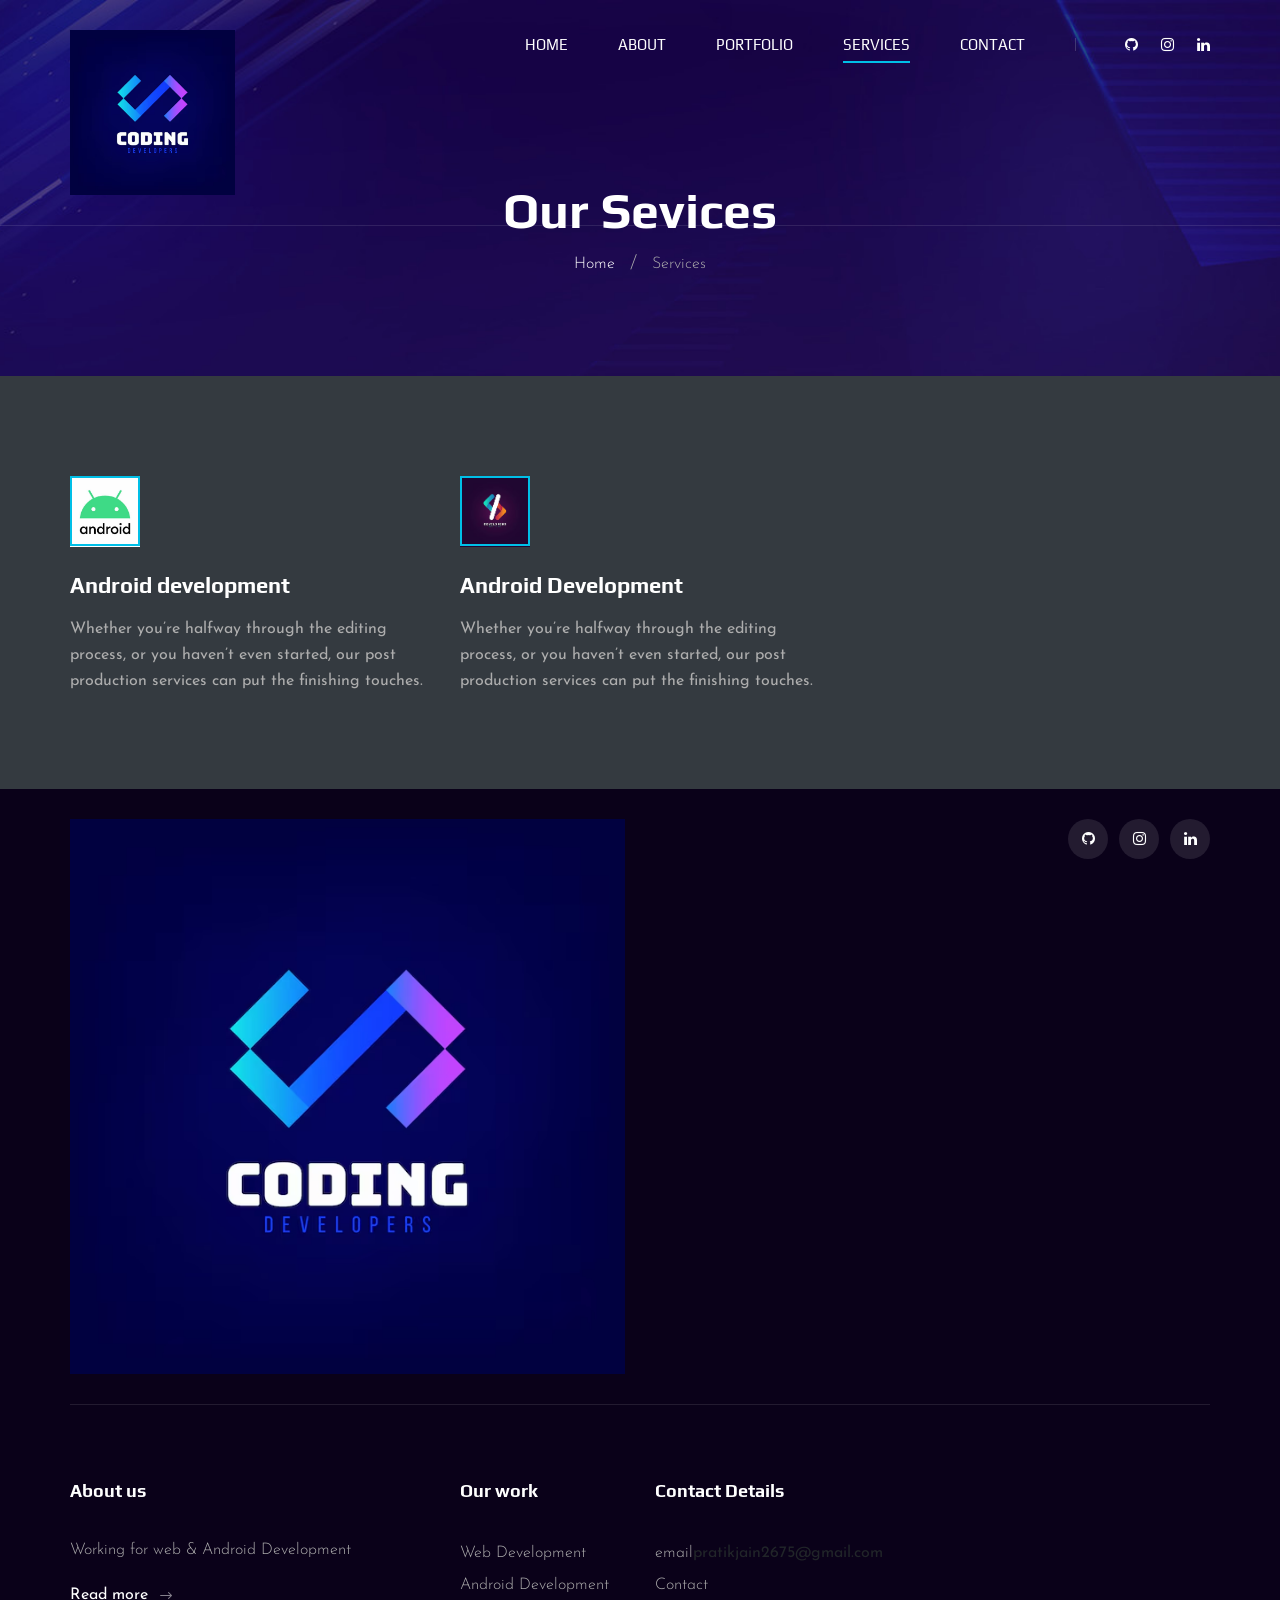
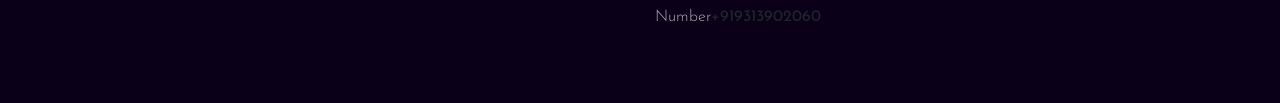
<file: my work/services.html>
<!DOCTYPE html>
<html lang="zxx">

<head>
    <meta charset="UTF-8">
    <meta name="description" content="Videograph Template">
    <meta name="keywords" content="Videograph, unica, creative, html">
    <meta name="viewport" content="width=device-width, initial-scale=1.0">
    <link rel="shortcut icon" href="img/logo/logo.png" type="image/x-icon" width="100%">
    <meta http-equiv="X-UA-Compatible" content="ie=edge">
    <title>My Portfolio</title>

    <!-- Google Font -->
    <link href="https://fonts.googleapis.com/css2?family=Play:wght@400;700&display=swap" rel="stylesheet">
    <link href="https://fonts.googleapis.com/css2?family=Josefin+Sans:wght@300;400;500;600;700&display=swap"
        rel="stylesheet">

    <!-- Css Styles -->
    <link rel="stylesheet" href="css/bootstrap.min.css" type="text/css">
    <link rel="stylesheet" href="css/font-awesome.min.css" type="text/css">
    <link rel="stylesheet" href="css/elegant-icons.css" type="text/css">
    <link rel="stylesheet" href="css/owl.carousel.min.css" type="text/css">
    <link rel="stylesheet" href="css/magnific-popup.css" type="text/css">
    <link rel="stylesheet" href="css/slicknav.min.css" type="text/css">
    <link rel="stylesheet" href="css/style.css" type="text/css">
</head>

<body>
    <!-- Page Preloder -->
    <div id="preloder">
        <div class="loader"></div>
    </div>

    <!-- Header Section Begin -->
    <header class="header">
        <div class="container">
            <div class="row">
                <div class="col-lg-2">
                    <div class="header__logo">
                        <a href="./index.html"><img src="img/logo.png" alt=""></a>
                    </div>
                </div>
                <div class="col-lg-10">
                    <div class="header__nav__option">
                        <nav class="header__nav__menu mobile-menu">
                            <ul>
                                <li><a href="./index.html">Home</a></li>
                                <li><a href="./about.html">About</a></li>
                                <li><a href="./portfolio.html">Portfolio</a></li>
                                <li class="active"><a href="./services.html">Services</a></li>
                               
                                <li><a href="./contact.html">Contact</a></li>
                            </ul>
                        </nav>
                        <div class="header__nav__social">
                            <a href="https://github.com/pratikjain2675/shopping.git"><i class="fa fa-github"></i></a>
                            <a href="#"><i class="fa fa-instagram"></i></a>
                            <a href="https://www.linkedin.com/in/pratik-jain-380788273/"><i class="fa fa-linkedin"></i></a>
                        </div>
                    </div>
                </div>
            </div>
            <div id="mobile-menu-wrap"></div>
        </div>
    </header>
    <!-- Header End -->

    <!-- Breadcrumb Begin -->
    <div class="breadcrumb-option spad set-bg" data-setbg="img/breadcrumb-bg.jpg">
        <div class="container">
            <div class="row">
                <div class="col-lg-12 text-center">
                    <div class="breadcrumb__text">
                        <h2>Our Sevices</h2>
                        <div class="breadcrumb__links">
                            <a href="#">Home</a>
                            <span>Services</span>
                        </div>
                    </div>
                </div>
            </div>
        </div>
    </div>
    <!-- Breadcrumb End -->

    <!-- Services Section Begin -->
    <section class="services-page spad bg-dark">
        <div class="container">
            <div class="row">
                <div class="col-lg-4 col-md-6 col-sm-6">
                    <div class="services__item">
                        <div class="services__item__icon">
                            <img src="img/icons/si-2.png" alt="">
                        </div>
                        <h4>Android development</h4>
                        <p>Whether you’re halfway through the editing process, or you haven’t even started, our post
                            production services can put the finishing touches.</p>
                    </div>
                </div>
                <div class="col-lg-4 col-md-6 col-sm-6">
                    <div class="services__item">
                        <div class="services__item__icon">
                            <img src="img/icons/si-1.png"alt="">
                        </div>
                        <h4>Android Development</h4>
                        <p>Whether you’re halfway through the editing process, or you haven’t even started, our post
                            production services can put the finishing touches.</p>
                    </div>
               
            </div>
        </div>
    </section>
    
     <!-- Footer Section Begin -->
     <footer class="footer">
        <div class="container">
            <div class="footer__top">
                <div class="row">
                    <div class="col-lg-6 col-md-6">
                        <div class="footer__top__logo">
                            <a href="#"><img src="img/logo.png" alt=""></a>
                        </div>
                    </div>
                    <div class="col-lg-6 col-md-6">
                        <div class="footer__top__social">
                            <a href="https://github.com/pratikjain2675/shopping.git"><i class="fa fa-github"></i></a>
                            <a href="#"><i class="fa fa-instagram"></i></a>
                            <a href="https://www.linkedin.com/in/pratik-jain-380788273/"><i class="fa fa-linkedin"></i></a>
                        </div>
                    </div>
                </div>
            </div>
            <div class="footer__option">
                <div class="row">
                    <div class="col-lg-4 col-md-6 col-sm-6">
                        <div class="footer__option__item">
                            <h5>About us</h5>
                            <p>Working for web & Android Development</p>
                            <a href="#" class="read__more">Read more <span class="arrow_right"></span></a>
                        </div>
                    </div>
                    
                    <div class="col-lg-2 col-md-3 col-sm-3">
                        <div class="footer__option__item">
                            <h5>Our work</h5>
                            <ul>
                                <li><a href="#">Web Development</a></li>
                                <li><a href="#">Android Development</a></li>
                               
                            </ul>
                        </div>
                    </div>
                    
                    <div class="col-lg-2 col-md-3 col-sm-3">
                        <div class="footer__option__item">
                            <h5>Contact Details</h5>
                            <ul>
                                <li><a href="#">email</a><span>pratikjain2675@gmail.com</span></li>
                                <li><a href="#">Contact Number</a><span>+919313902060</span></li>
                               
                            </ul>
                        </div>
                    </div>
                </div>
            </div>
                    
           
    </footer>
   
    <!-- Js Plugins -->
    <script src="js/jquery-3.3.1.min.js"></script>
    <script src="js/bootstrap.min.js"></script>
    <script src="js/jquery.magnific-popup.min.js"></script>
    <script src="js/mixitup.min.js"></script>
    <script src="js/masonry.pkgd.min.js"></script>
    <script src="js/jquery.slicknav.js"></script>
    <script src="js/owl.carousel.min.js"></script>
    <script src="js/main.js"></script>
</body>

</html>
</file>
<file: my work/css/elegant-icons.css>
@font-face {
	font-family: 'ElegantIcons';
	src:url('../fonts/ElegantIcons.eot');
	src:url('../fonts/ElegantIcons.eot?#iefix') format('embedded-opentype'),
		url('../fonts/ElegantIcons.woff') format('woff'),
		url('../fonts/ElegantIcons.ttf') format('truetype'),
		url('../fonts/ElegantIcons.svg#ElegantIcons') format('svg');
	font-weight: normal;
	font-style: normal;
}

/* Use the following CSS code if you want to use data attributes for inserting your icons */
[data-icon]:before {
	font-family: 'ElegantIcons';
	content: attr(data-icon);
	speak: none;
	font-weight: normal;
	font-variant: normal;
	text-transform: none;
	line-height: 1;
	-webkit-font-smoothing: antialiased;
	-moz-osx-font-smoothing: grayscale;
}

/* Use the following CSS code if you want to have a class per icon */
/*
Instead of a list of all class selectors,
you can use the generic selector below, but it's slower:
[class*="your-class-prefix"] {
*/
.arrow_up, .arrow_down, .arrow_left, .arrow_right, .arrow_left-up, .arrow_right-up, .arrow_right-down, .arrow_left-down, .arrow-up-down, .arrow_up-down_alt, .arrow_left-right_alt, .arrow_left-right, .arrow_expand_alt2, .arrow_expand_alt, .arrow_condense, .arrow_expand, .arrow_move, .arrow_carrot-up, .arrow_carrot-down, .arrow_carrot-left, .arrow_carrot-right, .arrow_carrot-2up, .arrow_carrot-2down, .arrow_carrot-2left, .arrow_carrot-2right, .arrow_carrot-up_alt2, .arrow_carrot-down_alt2, .arrow_carrot-left_alt2, .arrow_carrot-right_alt2, .arrow_carrot-2up_alt2, .arrow_carrot-2down_alt2, .arrow_carrot-2left_alt2, .arrow_carrot-2right_alt2, .arrow_triangle-up, .arrow_triangle-down, .arrow_triangle-left, .arrow_triangle-right, .arrow_triangle-up_alt2, .arrow_triangle-down_alt2, .arrow_triangle-left_alt2, .arrow_triangle-right_alt2, .arrow_back, .icon_minus-06, .icon_plus, .icon_close, .icon_check, .icon_minus_alt2, .icon_plus_alt2, .icon_close_alt2, .icon_check_alt2, .icon_zoom-out_alt, .icon_zoom-in_alt, .icon_search, .icon_box-empty, .icon_box-selected, .icon_minus-box, .icon_plus-box, .icon_box-checked, .icon_circle-empty, .icon_circle-slelected, .icon_stop_alt2, .icon_stop, .icon_pause_alt2, .icon_pause, .icon_menu, .icon_menu-square_alt2, .icon_menu-circle_alt2, .icon_ul, .icon_ol, .icon_adjust-horiz, .icon_adjust-vert, .icon_document_alt, .icon_documents_alt, .icon_pencil, .icon_pencil-edit_alt, .icon_pencil-edit, .icon_folder-alt, .icon_folder-open_alt, .icon_folder-add_alt, .icon_info_alt, .icon_error-oct_alt, .icon_error-circle_alt, .icon_error-triangle_alt, .icon_question_alt2, .icon_question, .icon_comment_alt, .icon_chat_alt, .icon_vol-mute_alt, .icon_volume-low_alt, .icon_volume-high_alt, .icon_quotations, .icon_quotations_alt2, .icon_clock_alt, .icon_lock_alt, .icon_lock-open_alt, .icon_key_alt, .icon_cloud_alt, .icon_cloud-upload_alt, .icon_cloud-download_alt, .icon_image, .icon_images, .icon_lightbulb_alt, .icon_gift_alt, .icon_house_alt, .icon_genius, .icon_mobile, .icon_tablet, .icon_laptop, .icon_desktop, .icon_camera_alt, .icon_mail_alt, .icon_cone_alt, .icon_ribbon_alt, .icon_bag_alt, .icon_creditcard, .icon_cart_alt, .icon_paperclip, .icon_tag_alt, .icon_tags_alt, .icon_trash_alt, .icon_cursor_alt, .icon_mic_alt, .icon_compass_alt, .icon_pin_alt, .icon_pushpin_alt, .icon_map_alt, .icon_drawer_alt, .icon_toolbox_alt, .icon_book_alt, .icon_calendar, .icon_film, .icon_table, .icon_contacts_alt, .icon_headphones, .icon_lifesaver, .icon_piechart, .icon_refresh, .icon_link_alt, .icon_link, .icon_loading, .icon_blocked, .icon_archive_alt, .icon_heart_alt, .icon_star_alt, .icon_star-half_alt, .icon_star, .icon_star-half, .icon_tools, .icon_tool, .icon_cog, .icon_cogs, .arrow_up_alt, .arrow_down_alt, .arrow_left_alt, .arrow_right_alt, .arrow_left-up_alt, .arrow_right-up_alt, .arrow_right-down_alt, .arrow_left-down_alt, .arrow_condense_alt, .arrow_expand_alt3, .arrow_carrot_up_alt, .arrow_carrot-down_alt, .arrow_carrot-left_alt, .arrow_carrot-right_alt, .arrow_carrot-2up_alt, .arrow_carrot-2dwnn_alt, .arrow_carrot-2left_alt, .arrow_carrot-2right_alt, .arrow_triangle-up_alt, .arrow_triangle-down_alt, .arrow_triangle-left_alt, .arrow_triangle-right_alt, .icon_minus_alt, .icon_plus_alt, .icon_close_alt, .icon_check_alt, .icon_zoom-out, .icon_zoom-in, .icon_stop_alt, .icon_menu-square_alt, .icon_menu-circle_alt, .icon_document, .icon_documents, .icon_pencil_alt, .icon_folder, .icon_folder-open, .icon_folder-add, .icon_folder_upload, .icon_folder_download, .icon_info, .icon_error-circle, .icon_error-oct, .icon_error-triangle, .icon_question_alt, .icon_comment, .icon_chat, .icon_vol-mute, .icon_volume-low, .icon_volume-high, .icon_quotations_alt, .icon_clock, .icon_lock, .icon_lock-open, .icon_key, .icon_cloud, .icon_cloud-upload, .icon_cloud-download, .icon_lightbulb, .icon_gift, .icon_house, .icon_camera, .icon_mail, .icon_cone, .icon_ribbon, .icon_bag, .icon_cart, .icon_tag, .icon_tags, .icon_trash, .icon_cursor, .icon_mic, .icon_compass, .icon_pin, .icon_pushpin, .icon_map, .icon_drawer, .icon_toolbox, .icon_book, .icon_contacts, .icon_archive, .icon_heart, .icon_profile, .icon_group, .icon_grid-2x2, .icon_grid-3x3, .icon_music, .icon_pause_alt, .icon_phone, .icon_upload, .icon_download, .social_facebook, .social_twitter, .social_pinterest, .social_googleplus, .social_tumblr, .social_tumbleupon, .social_wordpress, .social_instagram, .social_dribbble, .social_vimeo, .social_linkedin, .social_rss, .social_deviantart, .social_share, .social_myspace, .social_skype, .social_youtube, .social_picassa, .social_googledrive, .social_flickr, .social_blogger, .social_spotify, .social_delicious, .social_facebook_circle, .social_twitter_circle, .social_pinterest_circle, .social_googleplus_circle, .social_tumblr_circle, .social_stumbleupon_circle, .social_wordpress_circle, .social_instagram_circle, .social_dribbble_circle, .social_vimeo_circle, .social_linkedin_circle, .social_rss_circle, .social_deviantart_circle, .social_share_circle, .social_myspace_circle, .social_skype_circle, .social_youtube_circle, .social_picassa_circle, .social_googledrive_alt2, .social_flickr_circle, .social_blogger_circle, .social_spotify_circle, .social_delicious_circle, .social_facebook_square, .social_twitter_square, .social_pinterest_square, .social_googleplus_square, .social_tumblr_square, .social_stumbleupon_square, .social_wordpress_square, .social_instagram_square, .social_dribbble_square, .social_vimeo_square, .social_linkedin_square, .social_rss_square, .social_deviantart_square, .social_share_square, .social_myspace_square, .social_skype_square, .social_youtube_square, .social_picassa_square, .social_googledrive_square, .social_flickr_square, .social_blogger_square, .social_spotify_square, .social_delicious_square, .icon_printer, .icon_calulator, .icon_building, .icon_floppy, .icon_drive, .icon_search-2, .icon_id, .icon_id-2, .icon_puzzle, .icon_like, .icon_dislike, .icon_mug, .icon_currency, .icon_wallet, .icon_pens, .icon_easel, .icon_flowchart, .icon_datareport, .icon_briefcase, .icon_shield, .icon_percent, .icon_globe, .icon_globe-2, .icon_target, .icon_hourglass, .icon_balance, .icon_rook, .icon_printer-alt, .icon_calculator_alt, .icon_building_alt, .icon_floppy_alt, .icon_drive_alt, .icon_search_alt, .icon_id_alt, .icon_id-2_alt, .icon_puzzle_alt, .icon_like_alt, .icon_dislike_alt, .icon_mug_alt, .icon_currency_alt, .icon_wallet_alt, .icon_pens_alt, .icon_easel_alt, .icon_flowchart_alt, .icon_datareport_alt, .icon_briefcase_alt, .icon_shield_alt, .icon_percent_alt, .icon_globe_alt, .icon_clipboard {
	font-family: 'ElegantIcons';
	speak: none;
	font-style: normal;
	font-weight: normal;
	font-variant: normal;
	text-transform: none;
	line-height: 1;
	-webkit-font-smoothing: antialiased;
}
.arrow_up:before {
	content: "\21";
}
.arrow_down:before {
	content: "\22";
}
.arrow_left:before {
	content: "\23";
}
.arrow_right:before {
	content: "\24";
}
.arrow_left-up:before {
	content: "\25";
}
.arrow_right-up:before {
	content: "\26";
}
.arrow_right-down:before {
	content: "\27";
}
.arrow_left-down:before {
	content: "\28";
}
.arrow-up-down:before {
	content: "\29";
}
.arrow_up-down_alt:before {
	content: "\2a";
}
.arrow_left-right_alt:before {
	content: "\2b";
}
.arrow_left-right:before {
	content: "\2c";
}
.arrow_expand_alt2:before {
	content: "\2d";
}
.arrow_expand_alt:before {
	content: "\2e";
}
.arrow_condense:before {
	content: "\2f";
}
.arrow_expand:before {
	content: "\30";
}
.arrow_move:before {
	content: "\31";
}
.arrow_carrot-up:before {
	content: "\32";
}
.arrow_carrot-down:before {
	content: "\33";
}
.arrow_carrot-left:before {
	content: "\34";
}
.arrow_carrot-right:before {
	content: "\35";
}
.arrow_carrot-2up:before {
	content: "\36";
}
.arrow_carrot-2down:before {
	content: "\37";
}
.arrow_carrot-2left:before {
	content: "\38";
}
.arrow_carrot-2right:before {
	content: "\39";
}
.arrow_carrot-up_alt2:before {
	content: "\3a";
}
.arrow_carrot-down_alt2:before {
	content: "\3b";
}
.arrow_carrot-left_alt2:before {
	content: "\3c";
}
.arrow_carrot-right_alt2:before {
	content: "\3d";
}
.arrow_carrot-2up_alt2:before {
	content: "\3e";
}
.arrow_carrot-2down_alt2:before {
	content: "\3f";
}
.arrow_carrot-2left_alt2:before {
	content: "\40";
}
.arrow_carrot-2right_alt2:before {
	content: "\41";
}
.arrow_triangle-up:before {
	content: "\42";
}
.arrow_triangle-down:before {
	content: "\43";
}
.arrow_triangle-left:before {
	content: "\44";
}
.arrow_triangle-right:before {
	content: "\45";
}
.arrow_triangle-up_alt2:before {
	content: "\46";
}
.arrow_triangle-down_alt2:before {
	content: "\47";
}
.arrow_triangle-left_alt2:before {
	content: "\48";
}
.arrow_triangle-right_alt2:before {
	content: "\49";
}
.arrow_back:before {
	content: "\4a";
}
.icon_minus-06:before {
	content: "\4b";
}
.icon_plus:before {
	content: "\4c";
}
.icon_close:before {
	content: "\4d";
}
.icon_check:before {
	content: "\4e";
}
.icon_minus_alt2:before {
	content: "\4f";
}
.icon_plus_alt2:before {
	content: "\50";
}
.icon_close_alt2:before {
	content: "\51";
}
.icon_check_alt2:before {
	content: "\52";
}
.icon_zoom-out_alt:before {
	content: "\53";
}
.icon_zoom-in_alt:before {
	content: "\54";
}
.icon_search:before {
	content: "\55";
}
.icon_box-empty:before {
	content: "\56";
}
.icon_box-selected:before {
	content: "\57";
}
.icon_minus-box:before {
	content: "\58";
}
.icon_plus-box:before {
	content: "\59";
}
.icon_box-checked:before {
	content: "\5a";
}
.icon_circle-empty:before {
	content: "\5b";
}
.icon_circle-slelected:before {
	content: "\5c";
}
.icon_stop_alt2:before {
	content: "\5d";
}
.icon_stop:before {
	content: "\5e";
}
.icon_pause_alt2:before {
	content: "\5f";
}
.icon_pause:before {
	content: "\60";
}
.icon_menu:before {
	content: "\61";
}
.icon_menu-square_alt2:before {
	content: "\62";
}
.icon_menu-circle_alt2:before {
	content: "\63";
}
.icon_ul:before {
	content: "\64";
}
.icon_ol:before {
	content: "\65";
}
.icon_adjust-horiz:before {
	content: "\66";
}
.icon_adjust-vert:before {
	content: "\67";
}
.icon_document_alt:before {
	content: "\68";
}
.icon_documents_alt:before {
	content: "\69";
}
.icon_pencil:before {
	content: "\6a";
}
.icon_pencil-edit_alt:before {
	content: "\6b";
}
.icon_pencil-edit:before {
	content: "\6c";
}
.icon_folder-alt:before {
	content: "\6d";
}
.icon_folder-open_alt:before {
	content: "\6e";
}
.icon_folder-add_alt:before {
	content: "\6f";
}
.icon_info_alt:before {
	content: "\70";
}
.icon_error-oct_alt:before {
	content: "\71";
}
.icon_error-circle_alt:before {
	content: "\72";
}
.icon_error-triangle_alt:before {
	content: "\73";
}
.icon_question_alt2:before {
	content: "\74";
}
.icon_question:before {
	content: "\75";
}
.icon_comment_alt:before {
	content: "\76";
}
.icon_chat_alt:before {
	content: "\77";
}
.icon_vol-mute_alt:before {
	content: "\78";
}
.icon_volume-low_alt:before {
	content: "\79";
}
.icon_volume-high_alt:before {
	content: "\7a";
}
.icon_quotations:before {
	content: "\7b";
}
.icon_quotations_alt2:before {
	content: "\7c";
}
.icon_clock_alt:before {
	content: "\7d";
}
.icon_lock_alt:before {
	content: "\7e";
}
.icon_lock-open_alt:before {
	content: "\e000";
}
.icon_key_alt:before {
	content: "\e001";
}
.icon_cloud_alt:before {
	content: "\e002";
}
.icon_cloud-upload_alt:before {
	content: "\e003";
}
.icon_cloud-download_alt:before {
	content: "\e004";
}
.icon_image:before {
	content: "\e005";
}
.icon_images:before {
	content: "\e006";
}
.icon_lightbulb_alt:before {
	content: "\e007";
}
.icon_gift_alt:before {
	content: "\e008";
}
.icon_house_alt:before {
	content: "\e009";
}
.icon_genius:before {
	content: "\e00a";
}
.icon_mobile:before {
	content: "\e00b";
}
.icon_tablet:before {
	content: "\e00c";
}
.icon_laptop:before {
	content: "\e00d";
}
.icon_desktop:before {
	content: "\e00e";
}
.icon_camera_alt:before {
	content: "\e00f";
}
.icon_mail_alt:before {
	content: "\e010";
}
.icon_cone_alt:before {
	content: "\e011";
}
.icon_ribbon_alt:before {
	content: "\e012";
}
.icon_bag_alt:before {
	content: "\e013";
}
.icon_creditcard:before {
	content: "\e014";
}
.icon_cart_alt:before {
	content: "\e015";
}
.icon_paperclip:before {
	content: "\e016";
}
.icon_tag_alt:before {
	content: "\e017";
}
.icon_tags_alt:before {
	content: "\e018";
}
.icon_trash_alt:before {
	content: "\e019";
}
.icon_cursor_alt:before {
	content: "\e01a";
}
.icon_mic_alt:before {
	content: "\e01b";
}
.icon_compass_alt:before {
	content: "\e01c";
}
.icon_pin_alt:before {
	content: "\e01d";
}
.icon_pushpin_alt:before {
	content: "\e01e";
}
.icon_map_alt:before {
	content: "\e01f";
}
.icon_drawer_alt:before {
	content: "\e020";
}
.icon_toolbox_alt:before {
	content: "\e021";
}
.icon_book_alt:before {
	content: "\e022";
}
.icon_calendar:before {
	content: "\e023";
}
.icon_film:before {
	content: "\e024";
}
.icon_table:before {
	content: "\e025";
}
.icon_contacts_alt:before {
	content: "\e026";
}
.icon_headphones:before {
	content: "\e027";
}
.icon_lifesaver:before {
	content: "\e028";
}
.icon_piechart:before {
	content: "\e029";
}
.icon_refresh:before {
	content: "\e02a";
}
.icon_link_alt:before {
	content: "\e02b";
}
.icon_link:before {
	content: "\e02c";
}
.icon_loading:before {
	content: "\e02d";
}
.icon_blocked:before {
	content: "\e02e";
}
.icon_archive_alt:before {
	content: "\e02f";
}
.icon_heart_alt:before {
	content: "\e030";
}
.icon_star_alt:before {
	content: "\e031";
}
.icon_star-half_alt:before {
	content: "\e032";
}
.icon_star:before {
	content: "\e033";
}
.icon_star-half:before {
	content: "\e034";
}
.icon_tools:before {
	content: "\e035";
}
.icon_tool:before {
	content: "\e036";
}
.icon_cog:before {
	content: "\e037";
}
.icon_cogs:before {
	content: "\e038";
}
.arrow_up_alt:before {
	content: "\e039";
}
.arrow_down_alt:before {
	content: "\e03a";
}
.arrow_left_alt:before {
	content: "\e03b";
}
.arrow_right_alt:before {
	content: "\e03c";
}
.arrow_left-up_alt:before {
	content: "\e03d";
}
.arrow_right-up_alt:before {
	content: "\e03e";
}
.arrow_right-down_alt:before {
	content: "\e03f";
}
.arrow_left-down_alt:before {
	content: "\e040";
}
.arrow_condense_alt:before {
	content: "\e041";
}
.arrow_expand_alt3:before {
	content: "\e042";
}
.arrow_carrot_up_alt:before {
	content: "\e043";
}
.arrow_carrot-down_alt:before {
	content: "\e044";
}
.arrow_carrot-left_alt:before {
	content: "\e045";
}
.arrow_carrot-right_alt:before {
	content: "\e046";
}
.arrow_carrot-2up_alt:before {
	content: "\e047";
}
.arrow_carrot-2dwnn_alt:before {
	content: "\e048";
}
.arrow_carrot-2left_alt:before {
	content: "\e049";
}
.arrow_carrot-2right_alt:before {
	content: "\e04a";
}
.arrow_triangle-up_alt:before {
	content: "\e04b";
}
.arrow_triangle-down_alt:before {
	content: "\e04c";
}
.arrow_triangle-left_alt:before {
	content: "\e04d";
}
.arrow_triangle-right_alt:before {
	content: "\e04e";
}
.icon_minus_alt:before {
	content: "\e04f";
}
.icon_plus_alt:before {
	content: "\e050";
}
.icon_close_alt:before {
	content: "\e051";
}
.icon_check_alt:before {
	content: "\e052";
}
.icon_zoom-out:before {
	content: "\e053";
}
.icon_zoom-in:before {
	content: "\e054";
}
.icon_stop_alt:before {
	content: "\e055";
}
.icon_menu-square_alt:before {
	content: "\e056";
}
.icon_menu-circle_alt:before {
	content: "\e057";
}
.icon_document:before {
	content: "\e058";
}
.icon_documents:before {
	content: "\e059";
}
.icon_pencil_alt:before {
	content: "\e05a";
}
.icon_folder:before {
	content: "\e05b";
}
.icon_folder-open:before {
	content: "\e05c";
}
.icon_folder-add:before {
	content: "\e05d";
}
.icon_folder_upload:before {
	content: "\e05e";
}
.icon_folder_download:before {
	content: "\e05f";
}
.icon_info:before {
	content: "\e060";
}
.icon_error-circle:before {
	content: "\e061";
}
.icon_error-oct:before {
	content: "\e062";
}
.icon_error-triangle:before {
	content: "\e063";
}
.icon_question_alt:before {
	content: "\e064";
}
.icon_comment:before {
	content: "\e065";
}
.icon_chat:before {
	content: "\e066";
}
.icon_vol-mute:before {
	content: "\e067";
}
.icon_volume-low:before {
	content: "\e068";
}
.icon_volume-high:before {
	content: "\e069";
}
.icon_quotations_alt:before {
	content: "\e06a";
}
.icon_clock:before {
	content: "\e06b";
}
.icon_lock:before {
	content: "\e06c";
}
.icon_lock-open:before {
	content: "\e06d";
}
.icon_key:before {
	content: "\e06e";
}
.icon_cloud:before {
	content: "\e06f";
}
.icon_cloud-upload:before {
	content: "\e070";
}
.icon_cloud-download:before {
	content: "\e071";
}
.icon_lightbulb:before {
	content: "\e072";
}
.icon_gift:before {
	content: "\e073";
}
.icon_house:before {
	content: "\e074";
}
.icon_camera:before {
	content: "\e075";
}
.icon_mail:before {
	content: "\e076";
}
.icon_cone:before {
	content: "\e077";
}
.icon_ribbon:before {
	content: "\e078";
}
.icon_bag:before {
	content: "\e079";
}
.icon_cart:before {
	content: "\e07a";
}
.icon_tag:before {
	content: "\e07b";
}
.icon_tags:before {
	content: "\e07c";
}
.icon_trash:before {
	content: "\e07d";
}
.icon_cursor:before {
	content: "\e07e";
}
.icon_mic:before {
	content: "\e07f";
}
.icon_compass:before {
	content: "\e080";
}
.icon_pin:before {
	content: "\e081";
}
.icon_pushpin:before {
	content: "\e082";
}
.icon_map:before {
	content: "\e083";
}
.icon_drawer:before {
	content: "\e084";
}
.icon_toolbox:before {
	content: "\e085";
}
.icon_book:before {
	content: "\e086";
}
.icon_contacts:before {
	content: "\e087";
}
.icon_archive:before {
	content: "\e088";
}
.icon_heart:before {
	content: "\e089";
}
.icon_profile:before {
	content: "\e08a";
}
.icon_group:before {
	content: "\e08b";
}
.icon_grid-2x2:before {
	content: "\e08c";
}
.icon_grid-3x3:before {
	content: "\e08d";
}
.icon_music:before {
	content: "\e08e";
}
.icon_pause_alt:before {
	content: "\e08f";
}
.icon_phone:before {
	content: "\e090";
}
.icon_upload:before {
	content: "\e091";
}
.icon_download:before {
	content: "\e092";
}
.social_facebook:before {
	content: "\e093";
}
.social_twitter:before {
	content: "\e094";
}
.social_pinterest:before {
	content: "\e095";
}
.social_googleplus:before {
	content: "\e096";
}
.social_tumblr:before {
	content: "\e097";
}
.social_tumbleupon:before {
	content: "\e098";
}
.social_wordpress:before {
	content: "\e099";
}
.social_instagram:before {
	content: "\e09a";
}
.social_dribbble:before {
	content: "\e09b";
}
.social_vimeo:before {
	content: "\e09c";
}
.social_linkedin:before {
	content: "\e09d";
}
.social_rss:before {
	content: "\e09e";
}
.social_deviantart:before {
	content: "\e09f";
}
.social_share:before {
	content: "\e0a0";
}
.social_myspace:before {
	content: "\e0a1";
}
.social_skype:before {
	content: "\e0a2";
}
.social_youtube:before {
	content: "\e0a3";
}
.social_picassa:before {
	content: "\e0a4";
}
.social_googledrive:before {
	content: "\e0a5";
}
.social_flickr:before {
	content: "\e0a6";
}
.social_blogger:before {
	content: "\e0a7";
}
.social_spotify:before {
	content: "\e0a8";
}
.social_delicious:before {
	content: "\e0a9";
}
.social_facebook_circle:before {
	content: "\e0aa";
}
.social_twitter_circle:before {
	content: "\e0ab";
}
.social_pinterest_circle:before {
	content: "\e0ac";
}
.social_googleplus_circle:before {
	content: "\e0ad";
}
.social_tumblr_circle:before {
	content: "\e0ae";
}
.social_stumbleupon_circle:before {
	content: "\e0af";
}
.social_wordpress_circle:before {
	content: "\e0b0";
}
.social_instagram_circle:before {
	content: "\e0b1";
}
.social_dribbble_circle:before {
	content: "\e0b2";
}
.social_vimeo_circle:before {
	content: "\e0b3";
}
.social_linkedin_circle:before {
	content: "\e0b4";
}
.social_rss_circle:before {
	content: "\e0b5";
}
.social_deviantart_circle:before {
	content: "\e0b6";
}
.social_share_circle:before {
	content: "\e0b7";
}
.social_myspace_circle:before {
	content: "\e0b8";
}
.social_skype_circle:before {
	content: "\e0b9";
}
.social_youtube_circle:before {
	content: "\e0ba";
}
.social_picassa_circle:before {
	content: "\e0bb";
}
.social_googledrive_alt2:before {
	content: "\e0bc";
}
.social_flickr_circle:before {
	content: "\e0bd";
}
.social_blogger_circle:before {
	content: "\e0be";
}
.social_spotify_circle:before {
	content: "\e0bf";
}
.social_delicious_circle:before {
	content: "\e0c0";
}
.social_facebook_square:before {
	content: "\e0c1";
}
.social_twitter_square:before {
	content: "\e0c2";
}
.social_pinterest_square:before {
	content: "\e0c3";
}
.social_googleplus_square:before {
	content: "\e0c4";
}
.social_tumblr_square:before {
	content: "\e0c5";
}
.social_stumbleupon_square:before {
	content: "\e0c6";
}
.social_wordpress_square:before {
	content: "\e0c7";
}
.social_instagram_square:before {
	content: "\e0c8";
}
.social_dribbble_square:before {
	content: "\e0c9";
}
.social_vimeo_square:before {
	content: "\e0ca";
}
.social_linkedin_square:before {
	content: "\e0cb";
}
.social_rss_square:before {
	content: "\e0cc";
}
.social_deviantart_square:before {
	content: "\e0cd";
}
.social_share_square:before {
	content: "\e0ce";
}
.social_myspace_square:before {
	content: "\e0cf";
}
.social_skype_square:before {
	content: "\e0d0";
}
.social_youtube_square:before {
	content: "\e0d1";
}
.social_picassa_square:before {
	content: "\e0d2";
}
.social_googledrive_square:before {
	content: "\e0d3";
}
.social_flickr_square:before {
	content: "\e0d4";
}
.social_blogger_square:before {
	content: "\e0d5";
}
.social_spotify_square:before {
	content: "\e0d6";
}
.social_delicious_square:before {
	content: "\e0d7";
}
.icon_printer:before {
	content: "\e103";
}
.icon_calulator:before {
	content: "\e0ee";
}
.icon_building:before {
	content: "\e0ef";
}
.icon_floppy:before {
	content: "\e0e8";
}
.icon_drive:before {
	content: "\e0ea";
}
.icon_search-2:before {
	content: "\e101";
}
.icon_id:before {
	content: "\e107";
}
.icon_id-2:before {
	content: "\e108";
}
.icon_puzzle:before {
	content: "\e102";
}
.icon_like:before {
	content: "\e106";
}
.icon_dislike:before {
	content: "\e0eb";
}
.icon_mug:before {
	content: "\e105";
}
.icon_currency:before {
	content: "\e0ed";
}
.icon_wallet:before {
	content: "\e100";
}
.icon_pens:before {
	content: "\e104";
}
.icon_easel:before {
	content: "\e0e9";
}
.icon_flowchart:before {
	content: "\e109";
}
.icon_datareport:before {
	content: "\e0ec";
}
.icon_briefcase:before {
	content: "\e0fe";
}
.icon_shield:before {
	content: "\e0f6";
}
.icon_percent:before {
	content: "\e0fb";
}
.icon_globe:before {
	content: "\e0e2";
}
.icon_globe-2:before {
	content: "\e0e3";
}
.icon_target:before {
	content: "\e0f5";
}
.icon_hourglass:before {
	content: "\e0e1";
}
.icon_balance:before {
	content: "\e0ff";
}
.icon_rook:before {
	content: "\e0f8";
}
.icon_printer-alt:before {
	content: "\e0fa";
}
.icon_calculator_alt:before {
	content: "\e0e7";
}
.icon_building_alt:before {
	content: "\e0fd";
}
.icon_floppy_alt:before {
	content: "\e0e4";
}
.icon_drive_alt:before {
	content: "\e0e5";
}
.icon_search_alt:before {
	content: "\e0f7";
}
.icon_id_alt:before {
	content: "\e0e0";
}
.icon_id-2_alt:before {
	content: "\e0fc";
}
.icon_puzzle_alt:before {
	content: "\e0f9";
}
.icon_like_alt:before {
	content: "\e0dd";
}
.icon_dislike_alt:before {
	content: "\e0f1";
}
.icon_mug_alt:before {
	content: "\e0dc";
}
.icon_currency_alt:before {
	content: "\e0f3";
}
.icon_wallet_alt:before {
	content: "\e0d8";
}
.icon_pens_alt:before {
	content: "\e0db";
}
.icon_easel_alt:before {
	content: "\e0f0";
}
.icon_flowchart_alt:before {
	content: "\e0df";
}
.icon_datareport_alt:before {
	content: "\e0f2";
}
.icon_briefcase_alt:before {
	content: "\e0f4";
}
.icon_shield_alt:before {
	content: "\e0d9";
}
.icon_percent_alt:before {
	content: "\e0da";
}
.icon_globe_alt:before {
	content: "\e0de";
}
.icon_clipboard:before {
	content: "\e0e6";
}


	.glyph {
		float: left;
		text-align: center;
		padding: .75em;
		margin: .4em 1.5em .75em 0;
		width: 6em;
text-shadow: none;
	}
        .glyph_big {
        font-size: 128px;
        color: #59c5dc;
        float: left;
        margin-right: 20px;
        }

        .glyph div { padding-bottom: 10px;}

	.glyph input {
		font-family: consolas, monospace;
		font-size: 12px;
		width: 100%;
		text-align: center;
		border: 0;
		box-shadow: 0 0 0 1px #ccc;
		padding: .2em;
                -moz-border-radius: 5px;
                -webkit-border-radius: 5px;
	}
	.centered {
		margin-left: auto;
		margin-right: auto;
	}
	.glyph .fs1 {
		font-size: 2em;
	}
</file>
<file: my work/css/style.css>
/******************************************************************
  Template Name: Dreams
  Description: Dreams wedding template
  Author: Colorib
  Author URI: https://colorlib.com/
  Version: 1.0
  Created: Colorib
******************************************************************/
/*------------------------------------------------------------------
[Table of contents]

1.  Template default CSS
	1.1	Variables
	1.2	Mixins
	1.3	Flexbox
	1.4	Reset
2.  Helper Css
3.  Header Section
4.  Hero Section
5.  Services Section
6.  Counter Section
7.  Team Section
8.  Latest Section
9.  Contact
10.  Footer Style
-------------------------------------------------------------------*/
/*----------------------------------------*/
/* Template default CSS
/*----------------------------------------*/
html,
body {
  height: 100%;
  font-family: "Josefin Sans", sans-serif;
  -webkit-font-smoothing: antialiased;
}

h1,
h2,
h3,
h4,
h5,
h6 {
  margin: 0;
  color: #111111;
  font-weight: 400;
  font-family: "Play", sans-serif;
}

h1 {
  font-size: 70px;
}

h2 {
  font-size: 36px;
}

h3 {
  font-size: 30px;
}

h4 {
  font-size: 24px;
}

h5 {
  font-size: 18px;
}

h6 {
  font-size: 16px;
}

p {
  font-size: 16px;
  font-family: "Josefin Sans", sans-serif;
  color: #adadad;
  font-weight: 400;
  line-height: 26px;
  margin: 0 0 15px 0;
}

img {
  max-width: 100%;
}

input:focus,
select:focus,
button:focus,
textarea:focus {
  outline: none;
}

a:hover,
a:focus {
  text-decoration: none;
  outline: none;
  color: #fff;
}

ul,
ol {
  padding: 0;
  margin: 0;
}

/*---------------------
  Helper CSS
-----------------------*/
.section-title {
  margin-bottom: 50px;
}
.section-title.center-title {
  text-align: center;
}
.section-title.center-title h2:after {
  right: 0;
  margin: 0 auto;
}
.section-title span {
  color: #ffffff;
  display: block;
  font-size: 16px;
  letter-spacing: 2px;
  text-transform: uppercase;
  margin-bottom: 6px;
}
.section-title h2 {
  color: #ffffff;
  font-weight: 700;
  text-transform: uppercase;
  position: relative;
  padding-bottom: 25px;
}
.section-title h2:after {
  position: absolute;
  left: 0;
  bottom: 0;
  height: 5px;
  width: 70px;
  background: #00bfe7;
  content: "";
}

.set-bg {
  background-repeat: no-repeat;
  background-size: cover;
  background-position: top center;
}

.spad {
  padding-top: 100px;
  padding-bottom: 100px;
}

.text-white h1,
.text-white h2,
.text-white h3,
.text-white h4,
.text-white h5,
.text-white h6,
.text-white p,
.text-white span,
.text-white li,
.text-white a {
  color: #fff;
}

/* buttons */
.primary-btn {
  display: inline-block;
  font-size: 15px;
  font-family: "Play", sans-serif;
  font-weight: 700;
  padding: 14px 32px 12px;
  color: #ffffff;
  text-transform: uppercase;
  letter-spacing: 2px;
  position: relative;
  z-index: 1;
}
.primary-btn:hover:before {
  height: 100%;
  width: 100%;
}
.primary-btn:hover:after {
  height: 100%;
  width: 100%;
}
.primary-btn:before {
  position: absolute;
  left: 0;
  top: 0;
  height: 30px;
  width: 30px;
  border-left: 2px solid #00bfe7;
  border-top: 2px solid #00bfe7;
  content: "";
  z-index: -1;
  -webkit-transition: all, 0.7s;
  -o-transition: all, 0.7s;
  transition: all, 0.7s;
}
.primary-btn:after {
  position: absolute;
  right: 0;
  bottom: 0;
  height: 30px;
  width: 30px;
  border-right: 2px solid #00bfe7;
  border-bottom: 2px solid #00bfe7;
  content: "";
  z-index: -1;
  -webkit-transition: all, 0.7s;
  -o-transition: all, 0.7s;
  transition: all, 0.7s;
}

.site-btn {
  font-size: 15px;
  color: #ffffff;
  background: #00bfe7;
  font-family: "Play", sans-serif;
  font-weight: 700;
  border: none;
  display: inline-block;
  text-transform: uppercase;
  letter-spacing: 2px;
  padding: 14px 34px 12px;
  width: 100%;
}

/* Preloder */
#preloder {
  position: fixed;
  width: 100%;
  height: 100%;
  top: 0;
  left: 0;
  z-index: 999999;
  background: #000;
}

.loader {
  width: 40px;
  height: 40px;
  position: absolute;
  top: 50%;
  left: 50%;
  margin-top: -13px;
  margin-left: -13px;
  border-radius: 60px;
  animation: loader 0.8s linear infinite;
  -webkit-animation: loader 0.8s linear infinite;
}

@keyframes loader {
  0% {
    -webkit-transform: rotate(0deg);
    transform: rotate(0deg);
    border: 4px solid #f44336;
    border-left-color: transparent;
  }
  50% {
    -webkit-transform: rotate(180deg);
    transform: rotate(180deg);
    border: 4px solid #673ab7;
    border-left-color: transparent;
  }
  100% {
    -webkit-transform: rotate(360deg);
    transform: rotate(360deg);
    border: 4px solid #f44336;
    border-left-color: transparent;
  }
}
@-webkit-keyframes loader {
  0% {
    -webkit-transform: rotate(0deg);
    border: 4px solid #f44336;
    border-left-color: transparent;
  }
  50% {
    -webkit-transform: rotate(180deg);
    border: 4px solid #673ab7;
    border-left-color: transparent;
  }
  100% {
    -webkit-transform: rotate(360deg);
    border: 4px solid #f44336;
    border-left-color: transparent;
  }
}
/*---------------------
  Header
-----------------------*/
.header {
  position: absolute;
  left: 0;
  top: 0;
  width: 100%;
  background: transparent;
  border-bottom: 1px solid rgba(255, 255, 255, 0.1);
  z-index: 9;
}

.header__logo {
  padding: 30px 0;
}
.header__logo a {
  display: inline-block;
}

.header__nav__option {
  text-align: right;
  padding: 28px 0px;
}

.header__nav__menu {
  display: inline-block;
  margin-right: 45px;
}
.header__nav__menu ul li {
  list-style: none;
  display: inline-block;
  margin-right: 45px;
  position: relative;
}
.header__nav__menu ul li.active a:after {
  -webkit-transform: scale(1);
      -ms-transform: scale(1);
          transform: scale(1);
}
.header__nav__menu ul li:hover a:after {
  -webkit-transform: scale(1);
      -ms-transform: scale(1);
          transform: scale(1);
}
.header__nav__menu ul li:hover .dropdown {
  top: 34px;
  opacity: 1;
  visibility: visible;
}
.header__nav__menu ul li:last-child {
  margin-right: 0;
}
.header__nav__menu ul li .dropdown {
  position: absolute;
  left: 0;
  top: 60px;
  width: 140px;
  background: #ffffff;
  text-align: left;
  padding: 2px 0;
  z-index: 9;
  opacity: 0;
  visibility: hidden;
  -webkit-transition: all, 0.3s;
  -o-transition: all, 0.3s;
  transition: all, 0.3s;
}
.header__nav__menu ul li .dropdown li {
  display: block;
  margin-right: 0;
}
.header__nav__menu ul li .dropdown li a {
  font-size: 14px;
  color: #111111;
  padding: 8px 20px;
  text-transform: capitalize;
}
.header__nav__menu ul li .dropdown li a:after {
  display: none;
}
.header__nav__menu ul li a {
  font-size: 15px;
  font-family: "Play", sans-serif;
  color: #ffffff;
  display: block;
  text-transform: uppercase;
  position: relative;
  padding: 6px 0;
}
.header__nav__menu ul li a:after {
  position: absolute;
  left: 0;
  bottom: 0;
  width: 100%;
  height: 2px;
  background: #00bfe7;
  content: "";
  -webkit-transform: scale(0);
      -ms-transform: scale(0);
          transform: scale(0);
  -webkit-transition: all, 0.3s;
  -o-transition: all, 0.3s;
  transition: all, 0.3s;
}

.header__nav__social {
  display: inline-block;
  position: relative;
  padding-left: 50px;
}
.header__nav__social:before {
  position: absolute;
  left: 0;
  top: 4px;
  height: 13px;
  width: 1px;
  background: rgba(225, 225, 225, 0.2);
  content: "";
}
.header__nav__social a {
  color: #ffffff;
  font-size: 15px;
  margin-right: 18px;
}
.header__nav__social a:last-child {
  margin-right: 0;
}

.slicknav_menu {
  display: none;
}

/*---------------------
  Hero
-----------------------*/
.hero__slider.owl-carousel .owl-item.active .hero__text span {
  top: 0;
  opacity: 1;
}
.hero__slider.owl-carousel .owl-item.active .hero__text h2 {
  top: 0;
  opacity: 1;
}
.hero__slider.owl-carousel .owl-item.active .hero__text .primary-btn {
  top: 0;
  opacity: 1;
}
.hero__slider.owl-carousel .owl-dots {
  position: absolute;
  left: 0;
  right: 0;
  bottom: 45px;
  width: 100%;
  max-width: 1140px;
  margin: 0 auto;
}
.hero__slider.owl-carousel .owl-dots button {
  color: #adadad;
  font-size: 18px;
  font-family: "Play", sans-serif;
  margin-right: 16px;
  position: relative;
  display: inline-block;
}
.hero__slider.owl-carousel .owl-dots button.active {
  color: #ffffff;
}
.hero__slider.owl-carousel .owl-dots button.active:after {
  background: #ffffff;
  height: 2px;
}
.hero__slider.owl-carousel .owl-dots button:after {
  position: absolute;
  left: 0;
  bottom: -6px;
  width: 100%;
  height: 1px;
  background: rgba(255, 255, 255, 0.3);
  content: "";
}
.hero__slider.owl-carousel .owl-dots button:last-child {
  margin-right: 0;
}

.hero__item {
  height: 684px;
  padding-top: 255px;
}

.hero__text span {
  color: #ffffff;
  display: block;
  font-size: 15px;
  letter-spacing: 2px;
  text-transform: uppercase;
  margin-bottom: 18px;
  position: relative;
  top: 100px;
  opacity: 0;
  -webkit-transition: all, 0.3s;
  -o-transition: all, 0.3s;
  transition: all, 0.3s;
}
.hero__text h2 {
  color: white;
  font-size: 60px;
  font-weight: 700;
  line-height: 70px;
  text-transform: uppercase;
  margin-bottom: 38px;
  position: relative;
  top: 100px;
  opacity: 0;
  -webkit-transition: all, 0.5s;
  -o-transition: all, 0.5s;
  transition: all, 0.5s;
}
.hero__text .primary-btn {
  position: relative;
  top: 100px;
  opacity: 0;
  -webkit-transition: all, 0.7s;
  -o-transition: all, 0.7s;
  transition: all, 0.7s;
}

/*---------------------
  Work
-----------------------*/
.work {
  overflow: hidden;
  background: #100028;
}

.work__gallery {
  margin-right: -10px;
}

.work__item {
  height: 311px !important;
  width: calc(16.67% - 10px);
  margin-right: 10px;
  margin-bottom: 10px;
  float: left;
  position: relative;
  overflow: hidden;
  display: -webkit-box;
  display: -ms-flexbox;
  display: flex;
  -webkit-box-align: center;
      -ms-flex-align: center;
          align-items: center;
  -webkit-box-pack: center;
      -ms-flex-pack: center;
          justify-content: center;
}
.work__item:hover .work__item__hover {
  bottom: 0;
}
.work__item.large__item {
  height: 633px !important;
  width: calc(33.33% - 10px);
}
.work__item.wide__item {
  width: calc(33.33% - 10px);
  height: 311px !important;
}
.work__item .play-btn {
  display: inline-block;
  color: #ffffff;
  font-size: 20px;
  height: 50px;
  width: 50px;
  line-height: 50px;
  text-align: center;
  border: 1px solid rgba(255, 255, 255, 0.7);
  border-radius: 50%;
}

.grid-sizer {
  width: calc(16.67% - 10px);
}

.work__item__hover {
  background: rgba(0, 0, 0, 0.5);
  position: absolute;
  left: 0;
  bottom: -300px;
  width: 100%;
  padding: 25px 30px 20px;
  -webkit-transition: all, 0.5s;
  -o-transition: all, 0.5s;
  transition: all, 0.5s;
}
.work__item__hover h4 {
  font-size: 22px;
  color: #ffffff;
  font-weight: 700;
}
.work__item__hover ul li {
  color: #adadad;
  list-style: none;
  font-size: 16px;
  margin-right: 23px;
  position: relative;
  display: inline-block;
}
.work__item__hover ul li:after {
  position: absolute;
  right: -18px;
  top: 1px;
  content: "/";
}
.work__item__hover ul li:last-child {
  margin-right: 0;
}
.work__item__hover ul li:last-child:after {
  display: none;
}

/*---------------------
  Counter
-----------------------*/
.counter {
  background: #100028;
  height: 840px;
  padding-top: 380px;
  overflow: hidden;
}

.counter__content {
  padding: 0px 50px;
}

.counter__item {
  background: #1a083d;
  -webkit-transform: rotate(45deg);
  -ms-transform: rotate(45deg);
      transform: rotate(45deg);
  height: 255px;
  width: 255px;
  display: -webkit-box;
  display: -ms-flexbox;
  display: flex;
  -webkit-box-align: center;
      -ms-flex-align: center;
          align-items: center;
  -webkit-box-pack: center;
      -ms-flex-pack: center;
          justify-content: center;
  text-align: center;
  position: relative;
  z-index: 1;
}
.counter__item::before {
  position: absolute;
  left: -1px;
  bottom: -2px;
  height: 636px;
  width: 636px;
  border-left: 1px solid #333333;
  border-top: 1px solid #333333;
  content: "";
  z-index: -1;
}
.counter__item.second__item {
  margin-top: -185px;
}
.counter__item.second__item:before {
  left: -316px;
  bottom: -65px;
  border-right: 1px solid #333333;
  border-bottom: 1px solid #333333;
  border-left: none;
  border-top: none;
}
.counter__item.four__item {
  margin-top: -185px;
}
.counter__item.four__item:before {
  left: -380px;
  bottom: -380px;
  border-right: 1px solid #333333;
  border-bottom: 1px solid #333333;
  border-left: none;
  border-top: none;
}
.counter__item.third__item:before {
  left: -65px;
  bottom: -317px;
}

.counter__item__text {
  -webkit-transform: rotate(-45deg);
  -ms-transform: rotate(-45deg);
      transform: rotate(-45deg);
}
.counter__item__text h2 {
  font-size: 60px;
  color: #ffffff;
  font-weight: 700;
  margin-bottom: 6px;
  margin-top: 18px;
}
.counter__item__text p {
  color: #ffffff;
  margin-bottom: 0;
}



/*---------------------
  Latest
-----------------------*/
.latest {
  background: #100028;
  padding-bottom: 80px;
}

.blog__item.latest__item {
  margin-bottom: 0;
}
.blog__item.latest__item:hover {
  border: 1px solid #222222 !important;
  background: url(../img/blog/blog-1.jpg);
  background-size: cover;
}

.latest__slider.owl-carousel .owl-item .col-lg-4 {
  max-width: 100%;
}
.latest__slider.owl-carousel .owl-dots {
  text-align: center;
  padding-top: 35px;
}
.latest__slider.owl-carousel .owl-dots button {
  height: 8px;
  width: 8px;
  background: rgba(255, 255, 255, 0.2);
  border-radius: 50%;
  margin-right: 10px;
}
.latest__slider.owl-carousel .owl-dots button.active {
  background: #00bfe7;
}
.latest__slider.owl-carousel .owl-dots button:last-child {
  margin-right: 0;
}

/*---------------------
  Call To Active
-----------------------*/
.callto {
  padding-top: 30%;
  width: auto;
}
.callto.sp__callto {
  padding-top: 0;
  background: #100028;
}

.callto__text h2 {
  color: #ffffff;
  font-size: 42px;
  font-weight: 700;
  line-height: 55px;
  margin-bottom: 22px;
}
.callto__text p {
  font-size: 15px;
  color: #ffffff;
  opacity: 0.7;
  text-transform: uppercase;
  margin-bottom: 55px;
}
.callto__text a {
  color: #ffffff;
  background: #00bfe7;
  font-size: 15px;
  font-weight: 700;
  font-family: "Play", sans-serif;
  letter-spacing: 2px;
  text-transform: uppercase;
  display: inline-block;
  padding: 14px 32px 12px;
}

/*---------------------
  Footer
-----------------------*/
.footer {
  background: #0a0119;
}

.footer__top {
  padding: 30px 0;
  border-bottom: 1px solid rgba(255, 255, 255, 0.1);
}

.footer__top__logo {
  line-height: 40px;
}
.footer__top__logo a {
  display: inline-block;
}

.footer__top__social {
  text-align: right;
}
.footer__top__social a {
  display: inline-block;
  font-size: 15px;
  color: #ffffff;
  height: 40px;
  width: 40px;
  background: rgba(255, 255, 255, 0.1);
  border-radius: 50%;
  line-height: 44px;
  text-align: center;
  margin-right: 6px;
}
.footer__top__social a:last-child {
  margin-right: 0;
}

.footer__option {
  padding-bottom: 35px;
  padding-top: 75px;
}

.footer__option__item {
  margin-bottom: 35px;
}
.footer__option__item h5 {
  color: #ffffff;
  font-weight: 700;
  margin-bottom: 35px;
}
.footer__option__item p {
  font-weight: 300;
  margin-bottom: 20px;
}
.footer__option__item .read__more {
  font-size: 16px;
  color: #ffffff;
}
.footer__option__item .read__more span {
  font-size: 16px;
  color: #ffffff;
  opacity: 0.5;
  position: relative;
  top: 4px;
  margin-left: 5px;
}
.footer__option__item ul li {
  list-style: none;
}
.footer__option__item ul li a {
  color: #adadad;
  font-size: 16px;
  font-weight: 300;
  line-height: 32px;
}
.footer__option__item form {
  position: relative;
}
.footer__option__item form input {
  height: 50px;
  width: 100%;
  padding-left: 20px;
  border: 1px solid #544E5E;
  background: transparent;
  font-size: 16px;
  color: #adadad;
}
.footer__option__item form input::-webkit-input-placeholder {
  color: #adadad;
}
.footer__option__item form input::-moz-placeholder {
  color: #adadad;
}
.footer__option__item form input:-ms-input-placeholder {
  color: #adadad;
}
.footer__option__item form input::-ms-input-placeholder {
  color: #adadad;
}
.footer__option__item form input::placeholder {
  color: #adadad;
}
.footer__option__item form button {
  font-size: 20px;
  color: #ffffff;
  border: none;
  height: 50px;
  width: 50px;
  background: #00bfe7;
  line-height: 50px;
  text-align: center;
  position: absolute;
  right: 0;
  top: 0;
}

.footer__copyright {
  border-top: 1px solid rgba(255, 255, 255, 0.1);
  padding: 30px 0;
}

.footer__copyright__text {
  margin-bottom: 0;
  font-weight: 300;
}
.footer__copyright__text i {
  color: #00bfe7;
}
.footer__copyright__text a {
  color: #00bfe7;
}

/*---------------------
  Breadcrumb
-----------------------*/
.breadcrumb-option {
  padding-top: 180px;
}

.breadcrumb__text h2 {
  color: #ffffff;
  font-size: 50px;
  font-weight: 700;
  margin-bottom: 12px;
}

.breadcrumb__links a {
  font-size: 16px;
  color: #ffffff;
  font-weight: 300;
  display: inline-block;
  margin-right: 32px;
  position: relative;
}
.breadcrumb__links a:after {
  position: absolute;
  right: -22px;
  top: -3px;
  content: "/";
  color: #adadad;
  font-size: 20px;
}
.breadcrumb__links span {
  font-size: 16px;
  color: #adadad;
  font-weight: 300;
  display: inline-block;
}

/*---------------------
  About
-----------------------*/
.about {
  background: #100028;
  padding-bottom: 150px;
}

.about__pic__item {
  height: 235px;
  margin-right: -10px;
  margin-bottom: 20px;
}
.about__pic__item.about__pic__item--large {
  height: 490px;
}

.about__text {
  padding-left: 30px;
}
.about__text .services__item .services__item__icon:after {
  border-color: #281A3E;
}

.about__text__desc {
  margin-top: -10px;
}

/*---------------------
  Testimonial
-----------------------*/
.testimonial {
  padding-bottom: 60px;
}

.testimonial__slider.owl-carousel .owl-item .col-lg-4 {
  max-width: 100%;
}
.testimonial__slider.owl-carousel .owl-dots {
  text-align: center;
  padding-top: 35px;
}
.testimonial__slider.owl-carousel .owl-dots button {
  height: 8px;
  width: 8px;
  background: rgba(255, 255, 255, 0.2);
  border-radius: 50%;
  margin-right: 10px;
}
.testimonial__slider.owl-carousel .owl-dots button.active {
  background: #00bfe7;
}
.testimonial__slider.owl-carousel .owl-dots button:last-child {
  margin-right: 0;
}

.testimonial__text {
  padding: 30px 40px 25px 30px;
  border: 1px solid #3D3A64;
  margin-bottom: 25px;
  position: relative;
  z-index: 9;
}
.testimonial__text P {
  color: #ffffff;
  font-size: 18px;
  font-weight: 300;
  font-style: italic;
  line-height: 30px;
  margin-bottom: 0;
}

.testimonial__author {
  padding-left: 30px;
}

.testimonial__author__pic {
  float: left;
  margin-right: 20px;
}
.testimonial__author__pic img {
  height: 50px;
  width: 50px;
  border-radius: 50%;
}

.testimonial__author__text {
  overflow: hidden;
}
.testimonial__author__text h5 {
  color: #ffffff;
  font-weight: 700;
  margin-bottom: 8px;
}
.testimonial__author__text span {
  color: #ffffff;
  font-size: 14px;
  font-weight: 300px;
  display: inline-block;
}

/*---------------------
  Services
-----------------------*/
.services {
  background: #100028;
  padding-bottom: 60px;
  padding-top: 110px;
}

.services__title p {
  margin-bottom: 45px;
}

.services__item {
  margin-bottom: 45px;
}
.services__item:hover .services__item__icon:after {
  -webkit-transform: rotate(45deg);
  -ms-transform: rotate(45deg);
      transform: rotate(45deg);
      
}
.services__item h4 {
  color: #ffffff;
  font-size: 22px;
  font-weight: 700;
  margin-top: 26px;
  margin-bottom: 18px;
  align-items: center;
  justify-content: space-between;
}
.services__item p {
  margin-bottom: 0;
}

.services__item__icon {
  position: relative;
  height: 70px;
  width: 70px;
  line-height: 70px;
  text-align: center;
}
.services__item__icon:after {
  position: absolute;
  left: 0;
  top: 0;
  width: 100%;
  height: 100%;
  border: 2px solid #00bfe7;
  content: "";
  -webkit-transition: all, 0.5s;
  -o-transition: all, 0.5s;
  transition: all, 0.5s;
}

/*---------------------
  Services Page
-----------------------*/
.services-page {
  background: #100028;
  padding-bottom: 50px;
}

/*---------------------
  Logo
-----------------------*/
.logo {
  background: #100028;
  padding: 100px 20px;
}

.logo__carousel.owl-carousel .owl-item img {
  width: auto;
  display: inline-block;
}

/*---------------------
  Portfolio
-----------------------*/
.portfolio {
  background: #100028;
}

.portfolio__filter {
  text-align: center;
  margin-bottom: 40px;
}
.portfolio__filter li {
  list-style: none;
  font-size: 16px;
  color: #adadad;
  margin-right: 5px;
  display: inline-block;
  cursor: pointer;
  padding: 6px 22px;
}
.portfolio__filter li.active {
  border: 1px solid #00bfe7;
}
.portfolio__filter li:last-child {
  margin-right: 0;
}

.portfolio__item {
  margin-bottom: 35px;
}
.portfolio__item:hover .portfolio__item__text h4:after {
  opacity: 1;
}

.portfolio__item__video {
  height: 240px;
  display: -webkit-box;
  display: -ms-flexbox;
  display: flex;
  -webkit-box-align: center;
      -ms-flex-align: center;
          align-items: center;
  -webkit-box-pack: center;
      -ms-flex-pack: center;
          justify-content: center;
  margin-bottom: 28px;
}
.portfolio__item__video .play-btn {
  display: inline-block;
  color: #ffffff;
  font-size: 20px;
  height: 50px;
  width: 50px;
  line-height: 50px;
  text-align: center;
  border: 1px solid rgba(255, 255, 255, 0.7);
  border-radius: 50%;
}

.portfolio__item__text {
  text-align: center;
}
.portfolio__item__text h4 {
  color: #ffffff;
  display: inline-block;
  font-size: 22px;
  font-weight: 700;
  margin-bottom: 8px;
  position: relative;
}
.portfolio__item__text h4:after {
  position: absolute;
  left: 0;
  bottom: 0;
  height: 1px;
  width: 100%;
  background: #333;
  content: "";
  -webkit-transition: all, 0.3s;
  -o-transition: all, 0.3s;
  transition: all, 0.3s;
  opacity: 0;
}
.portfolio__item__text ul li {
  list-style: none;
  display: inline-block;
  font-size: 16px;
  font-weight: 300;
  margin-right: 24px;
  position: relative;
  color: #adadad;
}
.portfolio__item__text ul li:after {
  position: absolute;
  right: -16px;
  top: 0;
  content: "/";
}
.portfolio__item__text ul li:last-child {
  margin-right: 0;
}
.portfolio__item__text ul li:last-child:after {
  display: none;
}
.portfolio__item__text span {
  font-size: 16px;
  font-weight: 300;
  color: #adadad;
  display: block;
}

.pagination__option {
  text-align: center;
  padding-top: 20px;
}
.pagination__option.blog__pagi {
  padding-top: 5px;
}
.pagination__option .arrow__pagination {
  font-size: 15px;
  color: #ffffff;
  display: inline-block;
  text-transform: uppercase;
}
.pagination__option .arrow__pagination.left__arrow {
  margin-right: 26px;
}
.pagination__option .arrow__pagination.right__arrow {
  margin-left: 18px;
}
.pagination__option .arrow__pagination span {
  opacity: 0.5;
}
.pagination__option .number__pagination {
  font-size: 18px;
  color: #ffffff;
  height: 50px;
  width: 50px;
  background: rgba(242, 242, 242, 0.1);
  line-height: 50px;
  text-align: center;
  display: inline-block;
  margin-right: 6px;
}

/*---------------------
    Blog
-----------------------*/
.blog {
  background: #100028;
}

.blog__item {
  border: 1px solid #222222;
  padding: 40px 48px 35px 30px;
  position: relative;
  z-index: 1;
  margin-bottom: 45px;
}
.blog__item:hover {
  border: 1px solid transparent !important;
  background: url(../img/blog/blog-2.jpg) no-repeat;
  background-size: cover;
}
.blog__item:hover ul li {
  color: #ffffff;
}
.blog__item:hover p {
  color: #ffffff;
}
.blog__item h4 {
  color: #ffffff;
  font-weight: 700;
  line-height: 31px;
  margin-bottom: 18px;
}
.blog__item ul {
  margin-bottom: 20px;
}
.blog__item ul li {
  color: #777777;
  list-style: none;
  font-size: 14px;
  font-weight: 300;
  margin-right: 25px;
  position: relative;
  display: inline-block;
}
.blog__item ul li:after {
  position: absolute;
  right: -16px;
  top: 0px;
  content: "/";
}
.blog__item ul li:last-child {
  margin-right: 0;
}
.blog__item ul li:last-child:after {
  display: none;
}
.blog__item p {
  font-weight: 300;
  line-height: 29px;
  margin-bottom: 22px;
}
.blog__item a {
  font-size: 16px;
  color: #ffffff;
}
.blog__item a span {
  font-size: 16px;
  color: #ffffff;
  opacity: 0.5;
  position: relative;
  top: 4px;
  margin-left: 5px;
}

/*---------------------
  Blog Details Hero
-----------------------*/
.blog-hero {
  padding: 300px 0 230px;
}

.blog__hero__text {
  text-align: center;
}
.blog__hero__text h2 {
  color: #ffffff;
  font-weight: 700;
  line-height: 47px;
  text-transform: uppercase;
  margin-bottom: 12px;
}
.blog__hero__text ul li {
  font-size: 14px;
  color: #ffffff;
  font-weight: 300;
  list-style: none;
  display: inline-block;
  margin-right: 25px;
  position: relative;
}
.blog__hero__text ul li:after {
  position: absolute;
  right: -18px;
  top: 0;
  content: "/";
}
.blog__hero__text ul li:last-child {
  margin-right: 0;
}
.blog__hero__text ul li:last-child:after {
  display: none;
}
.blog__hero__text ul li span {
  text-transform: uppercase;
}

/*---------------------
  Blog Details
-----------------------*/
.blog-details {
  background: #100028;
}

.blog__details__text {
  margin-bottom: 30px;
}
.blog__details__text p {
  font-size: 18px;
  line-height: 29px;
  font-weight: 300;
  margin-bottom: 20px;
}
.blog__details__text p:last-child {
  margin-bottom: 0;
}

.blog__details__quote {
  border: 1px solid rgba(225, 225, 225, 0.8);
  padding: 35px 90px 35px 40px;
  position: relative;
  margin-bottom: 35px;
}
.blog__details__quote p {
  font-size: 22px;
  font-weight: 300;
  line-height: 35px;
  font-style: italic;
  margin-bottom: 10px;
}
.blog__details__quote h6 {
  font-size: 15px;
  color: #adadad;
  letter-spacing: 0.5px;
  text-transform: uppercase;
  color: #ffffff;
}
.blog__details__quote i {
  font-size: 36px;
  color: #00bfe7;
  position: absolute;
  right: 30px;
  bottom: 25px;
}

.blog__details__desc {
  margin-bottom: 50px;
}
.blog__details__desc p {
  font-size: 18px;
  line-height: 29px;
  font-weight: 300;
  margin-bottom: 20px;
}
.blog__details__desc p:last-child {
  margin-bottom: 0;
}

.blog__details__tags {
  padding-bottom: 60px;
  border-bottom: 1px solid rgba(255, 255, 255, 0.1);
  margin-bottom: 65px;
}
.blog__details__tags span {
  display: inline-block;
  font-size: 15px;
  color: #ffffff;
  font-weight: 300;
  margin-right: 25px;
}
.blog__details__tags a {
  font-size: 16px;
  font-weight: 300;
  color: #ffffff;
  display: inline-block;
  margin-right: 11px;
  padding: 8px 15px 7px;
  margin-bottom: 5px;
  background: rgba(255, 255, 255, 0.1);
}

.blog__details__option {
  margin-bottom: 40px;
}

.blog__details__option__item {
  margin-bottom: 30px;
  overflow: hidden;
  display: block;
}
.blog__details__option__item h5 {
  color: #ffffff;
  font-size: 15px;
  font-weight: 700;
  text-transform: uppercase;
  margin-bottom: 25px;
}
.blog__details__option__item h5 i {
  font-size: 18px;
  margin-right: 5px;
}
.blog__details__option__item.blog__details__option__item--right h5 {
  text-align: right;
}
.blog__details__option__item.blog__details__option__item--right h5 i {
  margin-right: 0;
  margin-left: 5px;
}
.blog__details__option__item.blog__details__option__item--right .blog__details__option__item__img {
  float: right;
  margin-right: 0;
  margin-left: 25px;
}
.blog__details__option__item.blog__details__option__item--right .blog__details__option__item__text {
  margin-right: 25px;
  text-align: right;
  float: none;
}

.blog__details__option__item__img {
  float: left;
  margin-right: 25px;
}

.blog__details__option__item__text {
  overflow: hidden;
}
.blog__details__option__item__text h6 {
  color: #ffffff;
  line-height: 21px;
  font-weight: 700;
  margin-bottom: 5px;
}
.blog__details__option__item__text span {
  font-size: 14px;
  color: #777777;
  font-weight: 300;
}

.blog__details__recent {
  margin-bottom: 60px;
}
.blog__details__recent h4 {
  color: #ffffff;
  font-weight: 700;
  text-transform: uppercase;
  margin-bottom: 35px;
  text-align: center;
}

.blog__details__recent__item {
  margin-bottom: 30px;
}
.blog__details__recent__item img {
  min-width: 100%;
  margin-bottom: 20px;
}
.blog__details__recent__item h5 {
  color: #ffffff;
  font-weight: 700;
  line-height: 23px;
  margin-bottom: 4px;
}
.blog__details__recent__item span {
  color: #777777;
  font-size: 14px;
  font-weight: 300;
}

.blog__details__comment h4 {
  color: #ffffff;
  font-weight: 700;
  text-transform: uppercase;
  margin-bottom: 35px;
  text-align: center;
}
.blog__details__comment form textarea {
  height: 120px;
  width: 100%;
  border: 1px solid rgba(225, 225, 225, 0.5);
  background: transparent;
  font-size: 16px;
  color: #adadad;
  padding-top: 12px;
  padding-left: 20px;
  font-weight: 300;
  margin-bottom: 14px;
  resize: none;
}
.blog__details__comment form textarea:placeholder {
  color: #adadad;
}

.input__list {
  margin-right: -20px;
  overflow: hidden;
}
.input__list input {
  height: 50px;
  width: calc(33.33% - 20px);
  float: left;
  border: 1px solid rgba(225, 225, 225, 0.5);
  background: transparent;
  font-size: 16px;
  color: #adadad;
  padding-left: 20px;
  font-weight: 300;
  margin-right: 20px;
  margin-bottom: 20px;
}
.input__list input:placeholder {
  color: #adadad;
}

/*---------------------
  Contact Widget
-----------------------*/
.contact-widget {
  background: #100028;
  padding-bottom: 70px;
}

.contact__widget__item {
  margin-bottom: 30px;
}

.contact__widget__item__icon {
  height: 70px;
  width: 70px;
  border: 1px solid rgba(225, 225, 225, 0.5);
  line-height: 80px;
  text-align: center;
  border-radius: 50%;
  float: left;
  margin-right: 30px;
}
.contact__widget__item__icon i {
  font-size: 30px;
  color: #ffffff;
}

.contact__widget__item__text {
  overflow: hidden;
  padding-top: 7px;
}
.contact__widget__item__text h4 {
  font-size: 22px;
  color: #ffffff;
  font-weight: 700;
  margin-bottom: 10px;
}
.contact__widget__item__text p {
  margin-bottom: 0;
}

/*---------------------
  Contact
-----------------------*/
.contact {
  background: #100028;
  padding-top: 0;
  overflow: hidden;
}

.contact__map {
  height: 450px;
}
.contact__map iframe {
  width: 100%;
}

.contact__form h3 {
  color: #ffffff;
  font-weight: 700;
  text-transform: uppercase;
  margin-bottom: 35px;
}
.contact__form form input {
  height: 50px;
  width: 100%;
  border: 1px solid rgba(225, 225, 225, 0.5);
  background: transparent;
  font-size: 16px;
  color: #adadad;
  padding-left: 20px;
  font-weight: 300;
  margin-right: 20px;
  margin-bottom: 20px;
  -webkit-transition: all, 0.3s;
  -o-transition: all, 0.3s;
  transition: all, 0.3s;
}
.contact__form form input:placeholder {
  color: #adadad;
}
.contact__form form input:focus {
  border-color: #e1e1e1;
}
.contact__form form textarea {
  height: 110px;
  width: 100%;
  border: 1px solid rgba(225, 225, 225, 0.5);
  background: transparent;
  font-size: 16px;
  color: #adadad;
  padding-top: 12px;
  padding-left: 20px;
  font-weight: 300;
  margin-bottom: 14px;
  resize: none;
  -webkit-transition: all, 0.3s;
  -o-transition: all, 0.3s;
  transition: all, 0.3s;
}
.contact__form form textarea:placeholder {
  color: #adadad;
}
.contact__form form textarea:focus {
  border-color: #e1e1e1;
}

/*--------------------------------- Responsive Media Quaries -----------------------------*/
@media only screen and (min-width: 1200px) {
  .container {
    max-width: 1170px;
  }
}
/* Medium Device = 1200px */
@media only screen and (min-width: 992px) and (max-width: 1199px) {
  .header__nav__menu {
    margin-right: 25px;
  }

  .header__nav__menu ul li {
    margin-right: 25px;
  }

  .header__nav__social {
    padding-left: 25px;
  }

  .counter__item::before {
    display: none;
  }

  .counter__content {
    padding: 0px 145px 0 50px;
  }

  .counter__item.second__item {
    margin-top: -210px;
  }

  .counter__item.four__item {
    margin-top: -210px;
  }

  .hero__slider.owl-carousel .owl-dots {
    max-width: 930px !important;
  }
}
/* Tablet Device = 768px */
@media only screen and (min-width: 768px) and (max-width: 991px) {
  .hero__slider.owl-carousel .owl-dots {
    max-width: 690px !important;
  }

  .services__title {
    margin-bottom: 50px;
  }

  .counter__item {
    -webkit-transform: rotate(0);
    -ms-transform: rotate(0);
        transform: rotate(0);
    margin-bottom: 30px;
    width: auto;
  }

  .counter__item::before {
    display: none;
  }

  .counter__content {
    padding: 0;
  }

  .counter__item.second__item {
    margin-top: 0;
  }

  .counter__item.four__item {
    margin-top: 0;
  }

  .counter__item__text {
    -webkit-transform: rotate(0);
    -ms-transform: rotate(0);
        transform: rotate(0);
  }

  .counter {
    height: auto;
    padding-top: 100px;
    padding-bottom: 70px;
  }

  .team__item.team__item--second {
    margin-top: 0;
  }

  .team__item.team__item--third {
    margin-top: 0;
  }

  .team__item.team__item--four {
    margin-top: 0;
  }

  .team__btn {
    position: relative;
    padding-top: 50px;
  }

  .about__pic {
    margin-bottom: 50px;
  }

  .about__text {
    padding-left: 0;
  }

  .portfolio__filter li {
    padding: 6px 15px;
  }

  .slicknav_menu {
    background: transparent;
    padding: 0;
    display: block;
  }

  .slicknav_nav ul {
    margin: 0;
    padding: 10px 30px;
  }

  .slicknav_nav .slicknav_row,
.slicknav_nav a {
    padding: 7px 0;
    margin: 0;
    color: #ffffff;
    font-weight: 600;
  }

  .slicknav_nav .slicknav_row:hover {
    border-radius: 0;
    background: transparent;
    color: #111111;
  }

  .slicknav_nav a:hover {
    border-radius: 0;
    background: transparent;
    color: #111111;
  }

  .slicknav_nav {
    background: #222222;
  }

  .slicknav_btn {
    position: absolute;
    right: 10px;
    top: 26px;
    background: #00bfe7;
  }

  .header .container {
    position: relative;
  }

  .header__nav__option {
    display: none;
  }
}
/* Wide Mobile = 480px */
@media only screen and (max-width: 767px) {
  .services__title {
    margin-bottom: 50px;
  }

  .counter__item {
    -webkit-transform: rotate(0);
    -ms-transform: rotate(0);
        transform: rotate(0);
    margin-bottom: 30px;
    width: auto;
  }

  .counter__item::before {
    display: none;
  }

  .counter__content {
    padding: 0;
  }

  .counter__item.second__item {
    margin-top: 0;
  }

  .counter__item.four__item {
    margin-top: 0;
  }

  .counter__item__text {
    -webkit-transform: rotate(0);
    -ms-transform: rotate(0);
        transform: rotate(0);
  }

  .counter {
    height: auto;
    padding-top: 100px;
    padding-bottom: 70px;
  }

  .team__item.team__item--second {
    margin-top: 0;
  }

  .team__item.team__item--third {
    margin-top: 0;
  }

  .team__item.team__item--four {
    margin-top: 0;
  }

  .team__btn {
    position: relative;
    padding-top: 50px;
  }

  .about__pic {
    margin-bottom: 50px;
  }

  .about__text {
    padding-left: 0;
  }

  .hero__slider.owl-carousel .owl-dots {
    max-width: auto;
    padding: 0 15px;
  }

  .slicknav_menu {
    background: transparent;
    padding: 0;
    display: block;
  }

  .slicknav_nav ul {
    margin: 0;
    padding: 10px 30px;
  }

  .slicknav_nav .slicknav_row,
.slicknav_nav a {
    padding: 7px 0;
    margin: 0;
    color: #ffffff;
    font-weight: 600;
  }

  .slicknav_nav .slicknav_row:hover {
    border-radius: 0;
    background: transparent;
    color: #111111;
  }

  .slicknav_nav a:hover {
    border-radius: 0;
    background: transparent;
    color: #111111;
  }

  .slicknav_nav {
    background: #222222;
  }

  .slicknav_btn {
    position: absolute;
    right: 10px;
    top: 26px;
    background: #00bfe7;
  }

  .header .container {
    position: relative;
  }

  .header__nav__option {
    display: none;
  }

  .hero__text h2 {
    font-size: 40px;
    line-height: 40px;
  }

  .grid-sizer {
    width: calc(50% - 10px);
  }

  .work__item.wide__item {
    width: calc(50% - 10px);
  }

  .work__item {
    width: calc(50% - 10px);
  }

  .work__item.large__item {
    width: calc(50% - 10px);
  }

  .footer__top__social {
    text-align: left;
    padding-top: 30px;
  }

  .portfolio__filter li {
    margin-bottom: 10px;
  }

  .input__list {
    margin-right: 0;
  }

  .input__list input {
    width: 100%;
    margin-right: 0;
  }

  .contact__map {
    margin-bottom: 40px;
  }

  .team__item {
    margin-bottom: 20px;
  }

  .team .p-0 {
    padding: 0 15px !important;
  }

  .about__pic__item {
    margin-right: 0;
  }

  .blog__details__quote {
    padding: 30px 45px 35px 35px;
  }
}
/* Small Device = 320px */
@media only screen and (max-width: 479px) {
  .hero__text h2 {
    font-size: 30px;
    line-height: 40px;
  }

  .grid-sizer {
    width: 100%;
  }

  .work__item.wide__item {
    width: 100%;
  }

  .work__item {
    width: 100%;
    margin-right: 0;
  }

  .work__item.large__item {
    width: 100%;
  }

  .work__gallery {
    margin-right: 0;
  }

  .pagination__option .arrow__pagination.left__arrow {
    margin-right: 15px;
  }

  .pagination__option .arrow__pagination.right__arrow {
    margin-left: 10px;
  }

  .blog__details__quote {
    padding: 30px 40px 35px 35px;
  }
}
</file>
